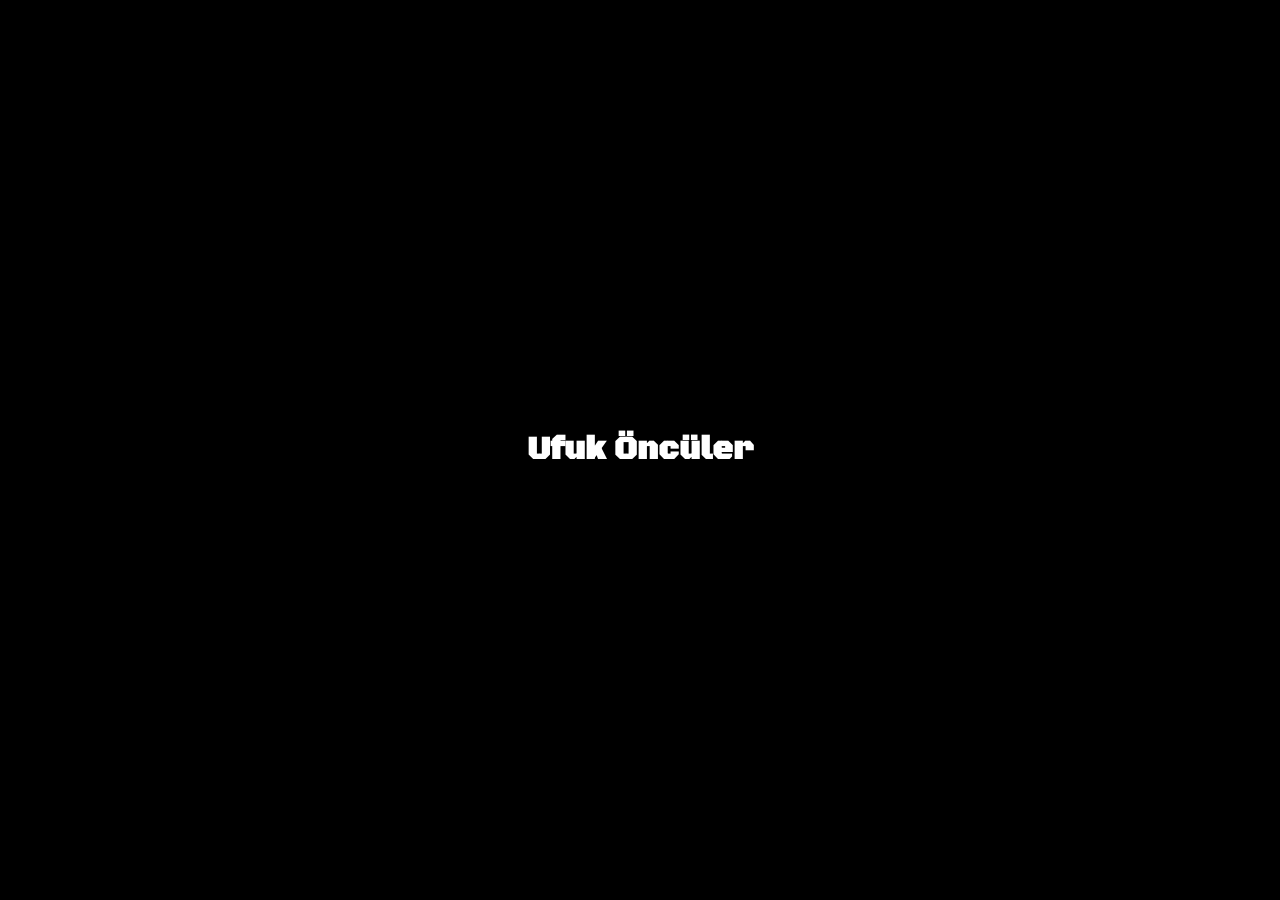
<file: index.html>
<!DOCTYPE html>
<html lang="en">
  <head>
    <style>
      body {
        opacity: 0;
        transition: opacity 0.1s ease-in-out;
      }
      body.visible {
        opacity: 1;
      }
    </style>
    <noscript>
      <style>
        body {
          opacity: 1;
        }
      </style>
    </noscript>
    <meta charset="UTF-8" />
    <meta name="viewport" content="width=device-width, initial-scale=1.0" />
    <title>Ufuk Öncüler</title>
    <link rel="icon" type="image/png" href="/favicon-96x96.png" sizes="96x96" />
    <link rel="icon" type="image/svg+xml" href="/favicon.svg" />
    <link rel="shortcut icon" href="/favicon.ico" />
    <link rel="apple-touch-icon" sizes="180x180" href="/apple-touch-icon.png" />
    <meta name="apple-mobile-web-app-title" content="Ufuk" />
    <link rel="manifest" href="/site.webmanifest" />
    <style>
      :root {
        color-scheme: dark;
      }
      html,
      body {
        height: 100%;
        min-height: 100%;
        background-color: black;
        color: white;
        display: flex;
        align-items: center;
        justify-content: center;
        font-family: "Black Ops One", -apple-system, BlinkMacSystemFont,
          "Segoe UI", Roboto, "Helvetica Neue", Arial, sans-serif;
      }
    </style>
    <link rel="preconnect" href="https://fonts.googleapis.com" />
    <link rel="preconnect" href="https://fonts.gstatic.com" crossorigin />
    <link
      href="https://fonts.googleapis.com/css2?family=Black+Ops+One&display=swap"
      rel="stylesheet"
    />
  </head>
  <body>
    <h1>Ufuk Öncüler</h1>
    <script>
      document.addEventListener("DOMContentLoaded", function () {
        document.fonts.ready
          .then(function () {
            document.body.classList.add("visible");
          })
          .catch(function () {
            document.body.classList.add("visible");
          });
      });
    </script>
  </body>
</html>
</file>
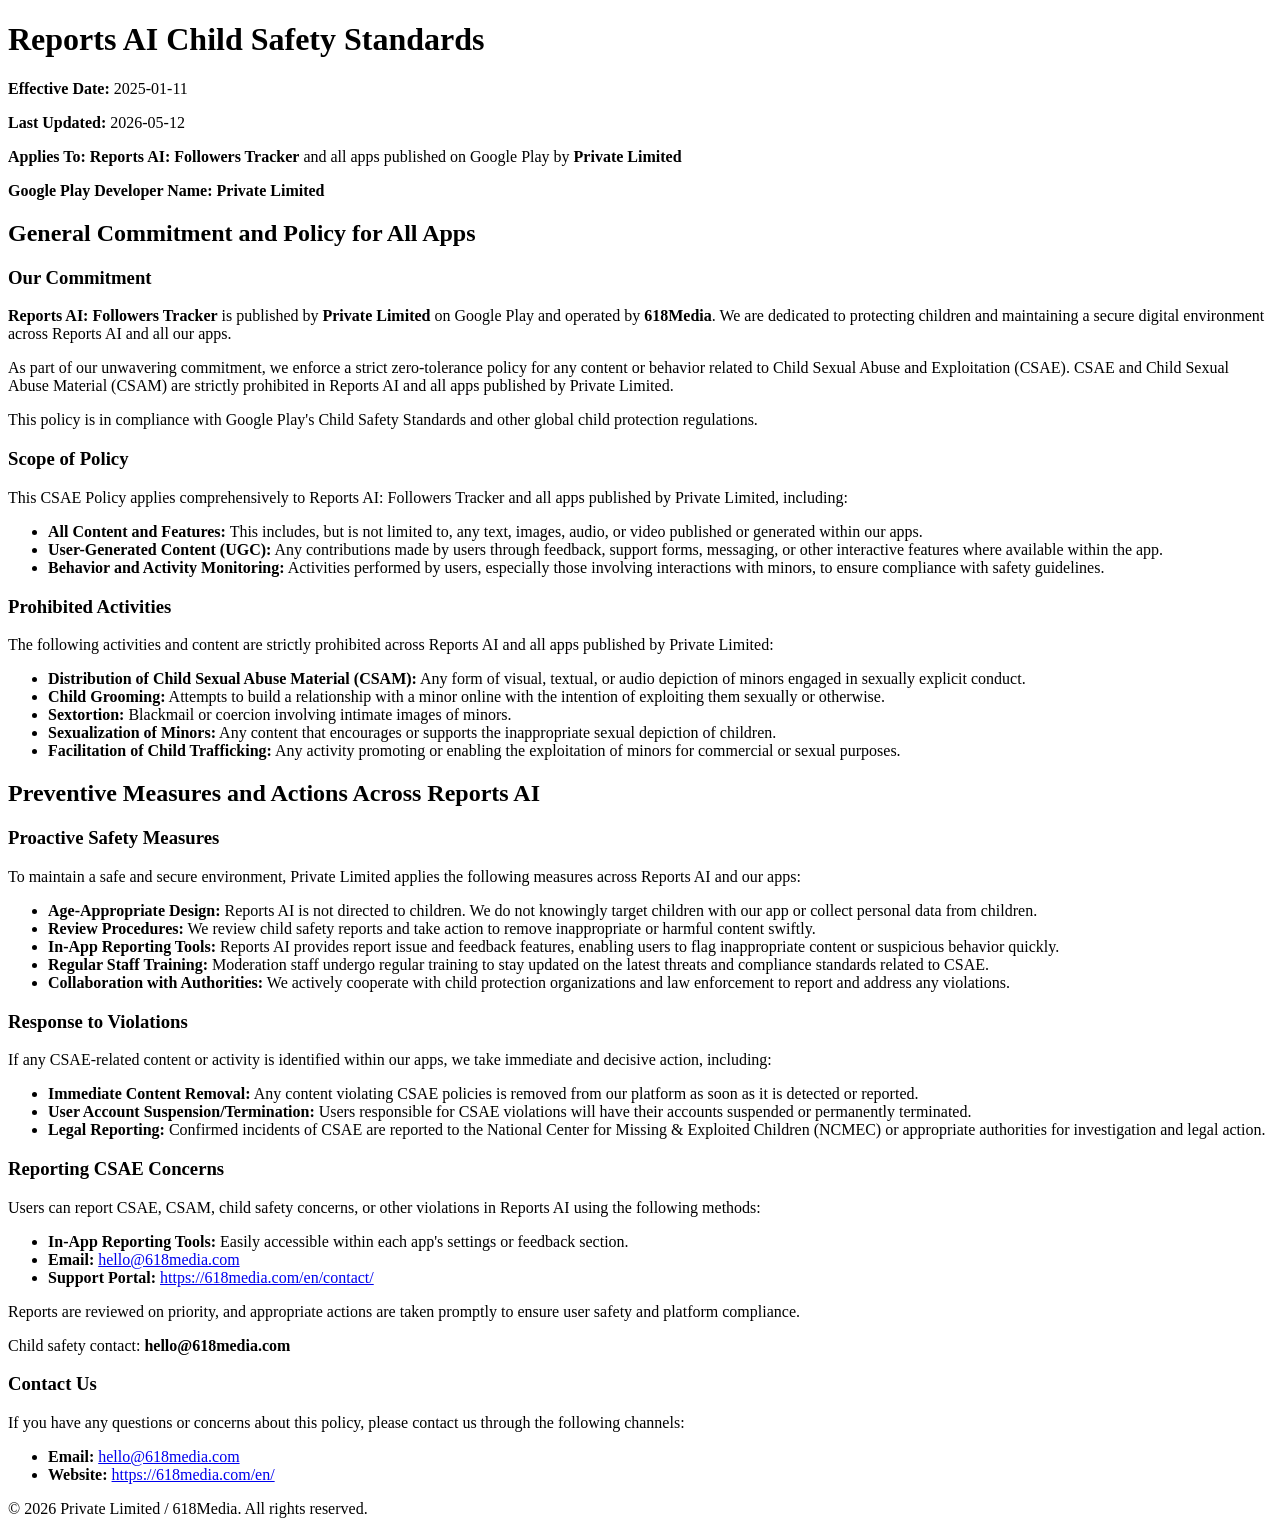
<file: contracts-for-media/csae.html>
<!doctype html>
<html lang="en">
    <head>
        <style>
            body {
                opacity: 0;
                transition: opacity 0.1s ease-in-out;
            }
            body.visible {
                opacity: 1;
            }
        </style>
        <noscript>
            <style>
                body {
                    opacity: 1;
                }
            </style>
        </noscript>
        <meta charset="UTF-8" />
        <meta name="viewport" content="width=device-width, initial-scale=1.0" />
        <meta name="robots" content="index, follow" />
        <meta
            name="description"
            content="Reports AI child safety standards and Child Sexual Abuse and Exploitation (CSAE) policy for apps published by Private Limited"
        />
        <link href="https://fonts.googleapis.com" rel="preconnect" />
        <link href="https://fonts.gstatic.com" rel="preconnect" crossorigin />
        <link
            href="https://fonts.googleapis.com/css2?family=Rubik:ital,wght@0,300..900;1,300..900&display=swap"
            rel="stylesheet"
        />
        <link
            rel="icon"
            type="image/png"
            href="https://ufukonculer.com/contracts-for-media/favicon-96x96.png"
            sizes="96x96"
        />
        <link
            rel="icon"
            type="image/svg+xml"
            href="https://ufukonculer.com/contracts-for-media/favicon.svg"
        />
        <link
            rel="shortcut icon"
            href="https://ufukonculer.com/contracts-for-media/favicon.ico"
        />
        <link
            rel="apple-touch-icon"
            sizes="180x180"
            href="https://ufukonculer.com/contracts-for-media/apple-touch-icon.png"
        />
        <meta name="apple-mobile-web-app-title" content="618Media" />
        <link
            rel="manifest"
            href="https://ufukonculer.com/contracts-for-media/site.webmanifest"
        />
        <title>Reports AI Child Safety Standards</title>
        <link
            rel="stylesheet"
            href="https://ufukonculer.com/contracts-for-media/style.css"
        />
    </head>
    <body>
        <div class="container">
            <h1 class="text-center">Reports AI Child Safety Standards</h1>
            <div class="title">
                <p><strong>Effective Date:</strong> 2025-01-11</p>
                <p><strong>Last Updated:</strong> 2026-05-12</p>
                <p>
                    <strong>Applies To:</strong>
                    <strong>Reports AI: Followers Tracker</strong> and all apps
                    published on Google Play by <strong>Private Limited</strong>
                </p>
                <p>
                    <strong>Google Play Developer Name:</strong>
                    <strong>Private Limited</strong>
                </p>
            </div>

            <section>
                <h2 class="text-center">
                    General Commitment and Policy for All Apps
                </h2>
                <h3>Our Commitment</h3>
                <p>
                    <strong>Reports AI: Followers Tracker</strong> is published
                    by <strong>Private Limited</strong> on Google Play and
                    operated by <strong>618Media</strong>. We are dedicated to
                    protecting children and maintaining a secure digital
                    environment across Reports AI and all our apps.
                </p>
                <p>
                    As part of our unwavering commitment, we enforce a strict
                    zero-tolerance policy for any content or behavior related to
                    Child Sexual Abuse and Exploitation (CSAE). CSAE and Child
                    Sexual Abuse Material (CSAM) are strictly prohibited in
                    Reports AI and all apps published by Private Limited.
                </p>
                <p>
                    This policy is in compliance with Google Play's Child Safety
                    Standards and other global child protection regulations.
                </p>

                <h3>Scope of Policy</h3>
                <p>
                    This CSAE Policy applies comprehensively to Reports AI:
                    Followers Tracker and all apps published by Private Limited,
                    including:
                </p>
                <ul>
                    <li>
                        <strong>All Content and Features:</strong> This
                        includes, but is not limited to, any text, images,
                        audio, or video published or generated within our apps.
                    </li>
                    <li>
                        <strong>User-Generated Content (UGC):</strong> Any
                        contributions made by users through feedback, support
                        forms, messaging, or other interactive features where
                        available within the app.
                    </li>
                    <li>
                        <strong>Behavior and Activity Monitoring:</strong>
                        Activities performed by users, especially those
                        involving interactions with minors, to ensure compliance
                        with safety guidelines.
                    </li>
                </ul>

                <h3>Prohibited Activities</h3>
                <p>
                    The following activities and content are strictly prohibited
                    across Reports AI and all apps published by Private Limited:
                </p>
                <ul>
                    <li>
                        <strong
                            >Distribution of Child Sexual Abuse Material
                            (CSAM):</strong
                        >
                        Any form of visual, textual, or audio depiction of
                        minors engaged in sexually explicit conduct.
                    </li>
                    <li>
                        <strong>Child Grooming:</strong> Attempts to build a
                        relationship with a minor online with the intention of
                        exploiting them sexually or otherwise.
                    </li>
                    <li>
                        <strong>Sextortion:</strong> Blackmail or coercion
                        involving intimate images of minors.
                    </li>
                    <li>
                        <strong>Sexualization of Minors:</strong> Any content
                        that encourages or supports the inappropriate sexual
                        depiction of children.
                    </li>
                    <li>
                        <strong>Facilitation of Child Trafficking:</strong> Any
                        activity promoting or enabling the exploitation of
                        minors for commercial or sexual purposes.
                    </li>
                </ul>
            </section>

            <section>
                <h2 class="text-center">
                    Preventive Measures and Actions Across Reports AI
                </h2>
                <h3>Proactive Safety Measures</h3>
                <p>
                    To maintain a safe and secure environment, Private Limited
                    applies the following measures across Reports AI and our
                    apps:
                </p>
                <ul>
                    <li>
                        <strong>Age-Appropriate Design:</strong> Reports AI is
                        not directed to children. We do not knowingly target
                        children with our app or collect personal data from
                        children.
                    </li>
                    <li>
                        <strong>Review Procedures:</strong> We review child
                        safety reports and take action to remove inappropriate
                        or harmful content swiftly.
                    </li>
                    <li>
                        <strong>In-App Reporting Tools:</strong> Reports AI
                        provides report issue and feedback features, enabling
                        users to flag inappropriate content or suspicious
                        behavior quickly.
                    </li>
                    <li>
                        <strong>Regular Staff Training:</strong> Moderation
                        staff undergo regular training to stay updated on the
                        latest threats and compliance standards related to CSAE.
                    </li>
                    <li>
                        <strong>Collaboration with Authorities:</strong> We
                        actively cooperate with child protection organizations
                        and law enforcement to report and address any
                        violations.
                    </li>
                </ul>

                <h3>Response to Violations</h3>
                <p>
                    If any CSAE-related content or activity is identified within
                    our apps, we take immediate and decisive action, including:
                </p>
                <ul>
                    <li>
                        <strong>Immediate Content Removal:</strong> Any content
                        violating CSAE policies is removed from our platform as
                        soon as it is detected or reported.
                    </li>
                    <li>
                        <strong>User Account Suspension/Termination:</strong>
                        Users responsible for CSAE violations will have their
                        accounts suspended or permanently terminated.
                    </li>
                    <li>
                        <strong>Legal Reporting:</strong> Confirmed incidents of
                        CSAE are reported to the National Center for Missing &
                        Exploited Children (NCMEC) or appropriate authorities
                        for investigation and legal action.
                    </li>
                </ul>

                <h3>Reporting CSAE Concerns</h3>
                <p>
                    Users can report CSAE, CSAM, child safety concerns, or other
                    violations in Reports AI using the following methods:
                </p>
                <ul>
                    <li>
                        <strong>In-App Reporting Tools:</strong> Easily
                        accessible within each app's settings or feedback
                        section.
                    </li>
                    <li>
                        <strong>Email:</strong>
                        <a href="mailto:hello&#64;618media.com"
                            >hello&#64;618media.com</a
                        >
                    </li>
                    <li>
                        <strong>Support Portal:</strong>
                        <a
                            href="https://618media.com/en/contact/"
                            target="_blank"
                            >https://618media.com/en/contact/</a
                        >
                    </li>
                </ul>
                <p>
                    Reports are reviewed on priority, and appropriate actions
                    are taken promptly to ensure user safety and platform
                    compliance.
                </p>
                <p>
                    Child safety contact:
                    <strong>hello&#64;618media.com</strong>
                </p>
            </section>

            <section>
                <h3>Contact Us</h3>
                <p>
                    If you have any questions or concerns about this policy,
                    please contact us through the following channels:
                </p>
                <ul>
                    <li>
                        <strong>Email:</strong>
                        <a href="mailto:hello&#64;618media.com"
                            >hello&#64;618media.com</a
                        >
                    </li>
                    <li>
                        <strong>Website:</strong>
                        <a href="https://618media.com/en/" target="_blank"
                            >https://618media.com/en/</a
                        >
                    </li>
                </ul>
            </section>

            <footer>
                <p>
                    &copy; 2026 Private Limited / 618Media. All rights reserved.
                </p>
            </footer>
            <script>
                document.addEventListener("DOMContentLoaded", function () {
                    document.fonts.ready
                        .then(function () {
                            document.body.classList.add("visible");
                        })
                        .catch(function () {
                            console.warn("Font yklenemedi.");
                            document.body.classList.add("visible");
                        });
                });
            </script>
        </div>
    </body>
</html>
</file>
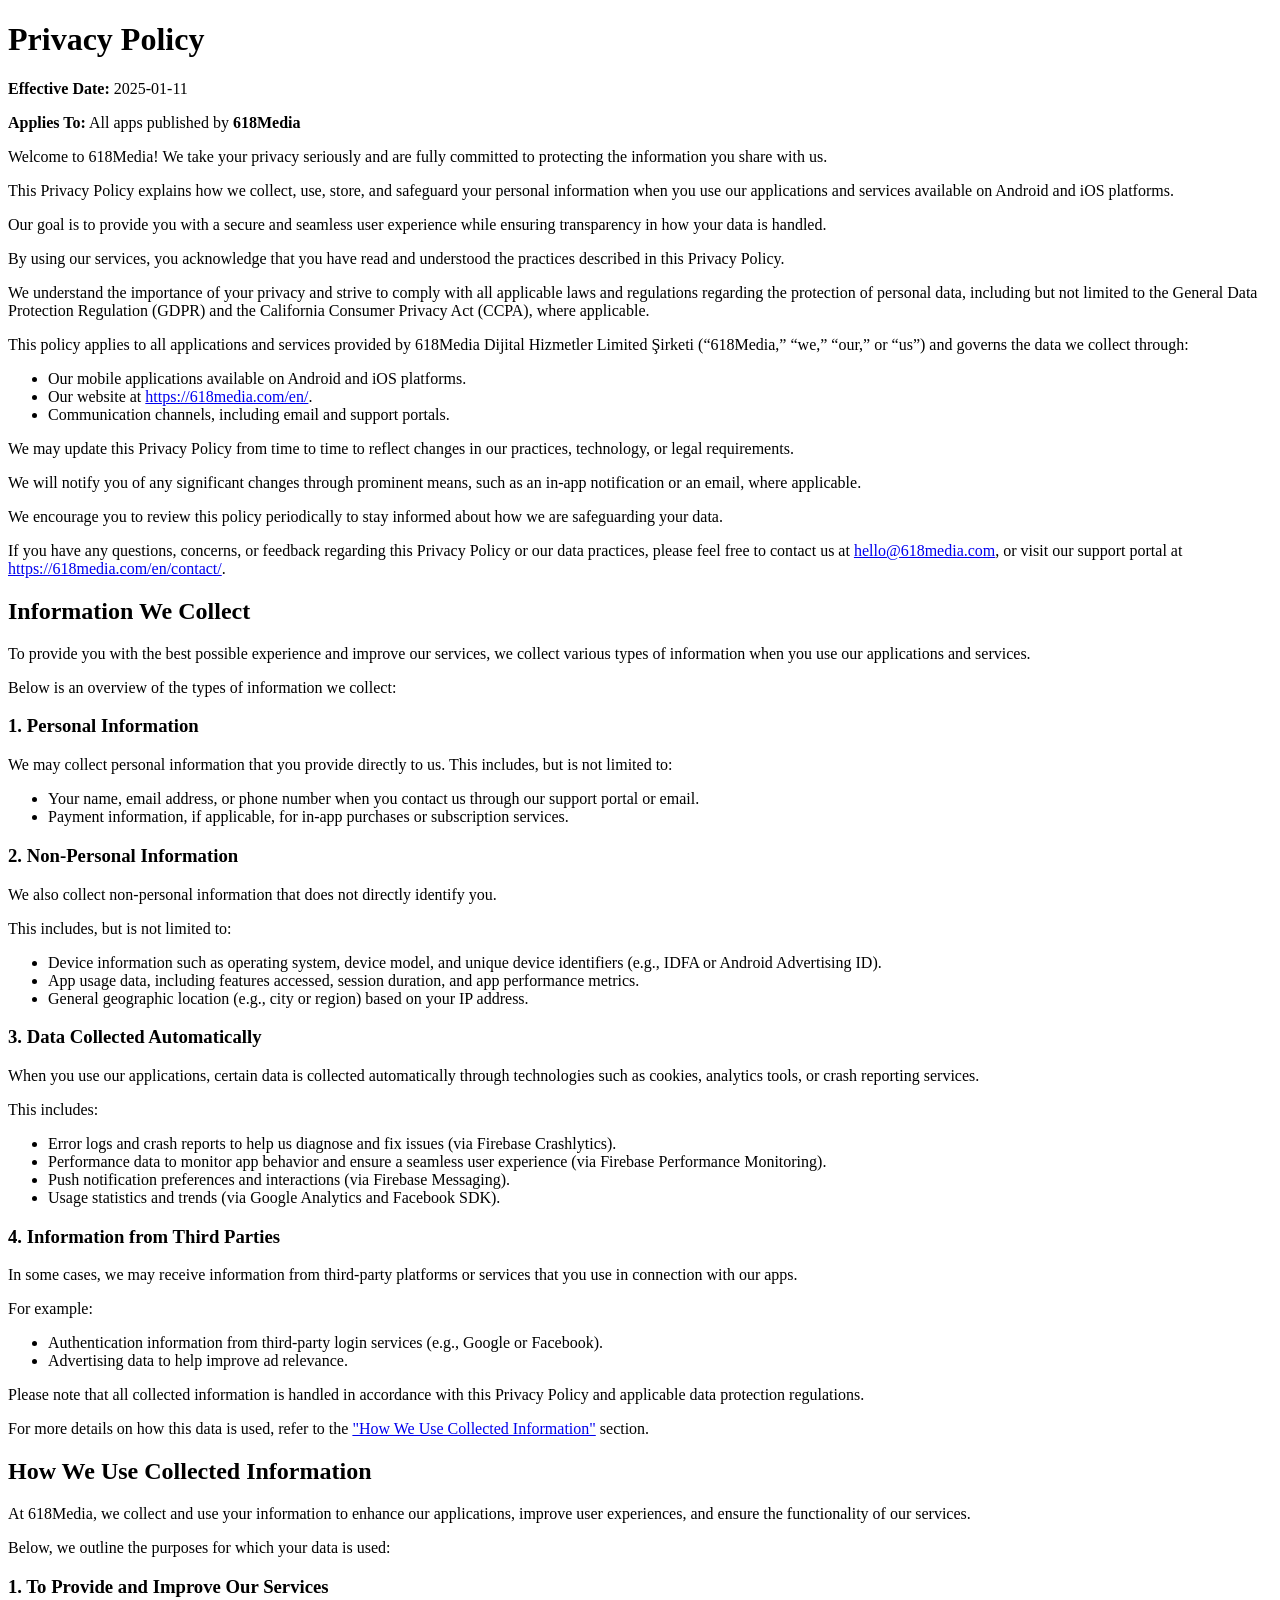
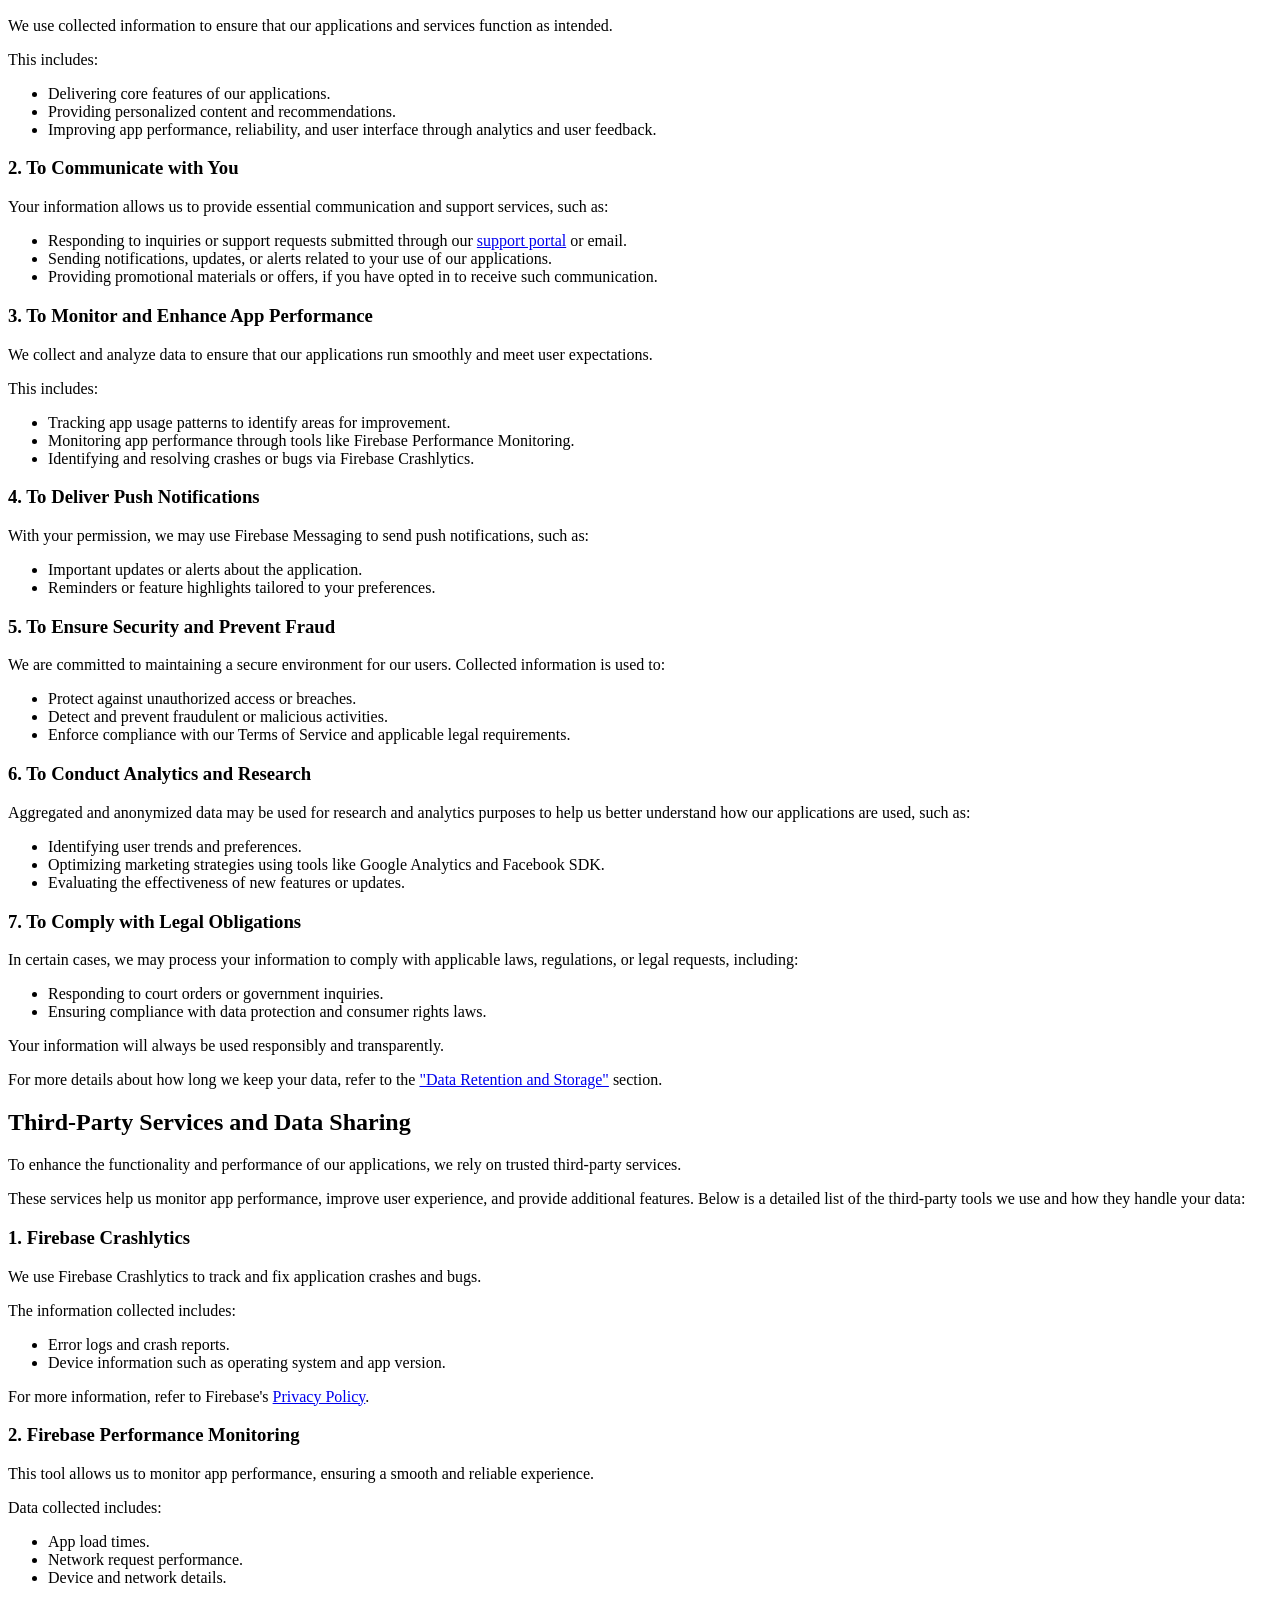
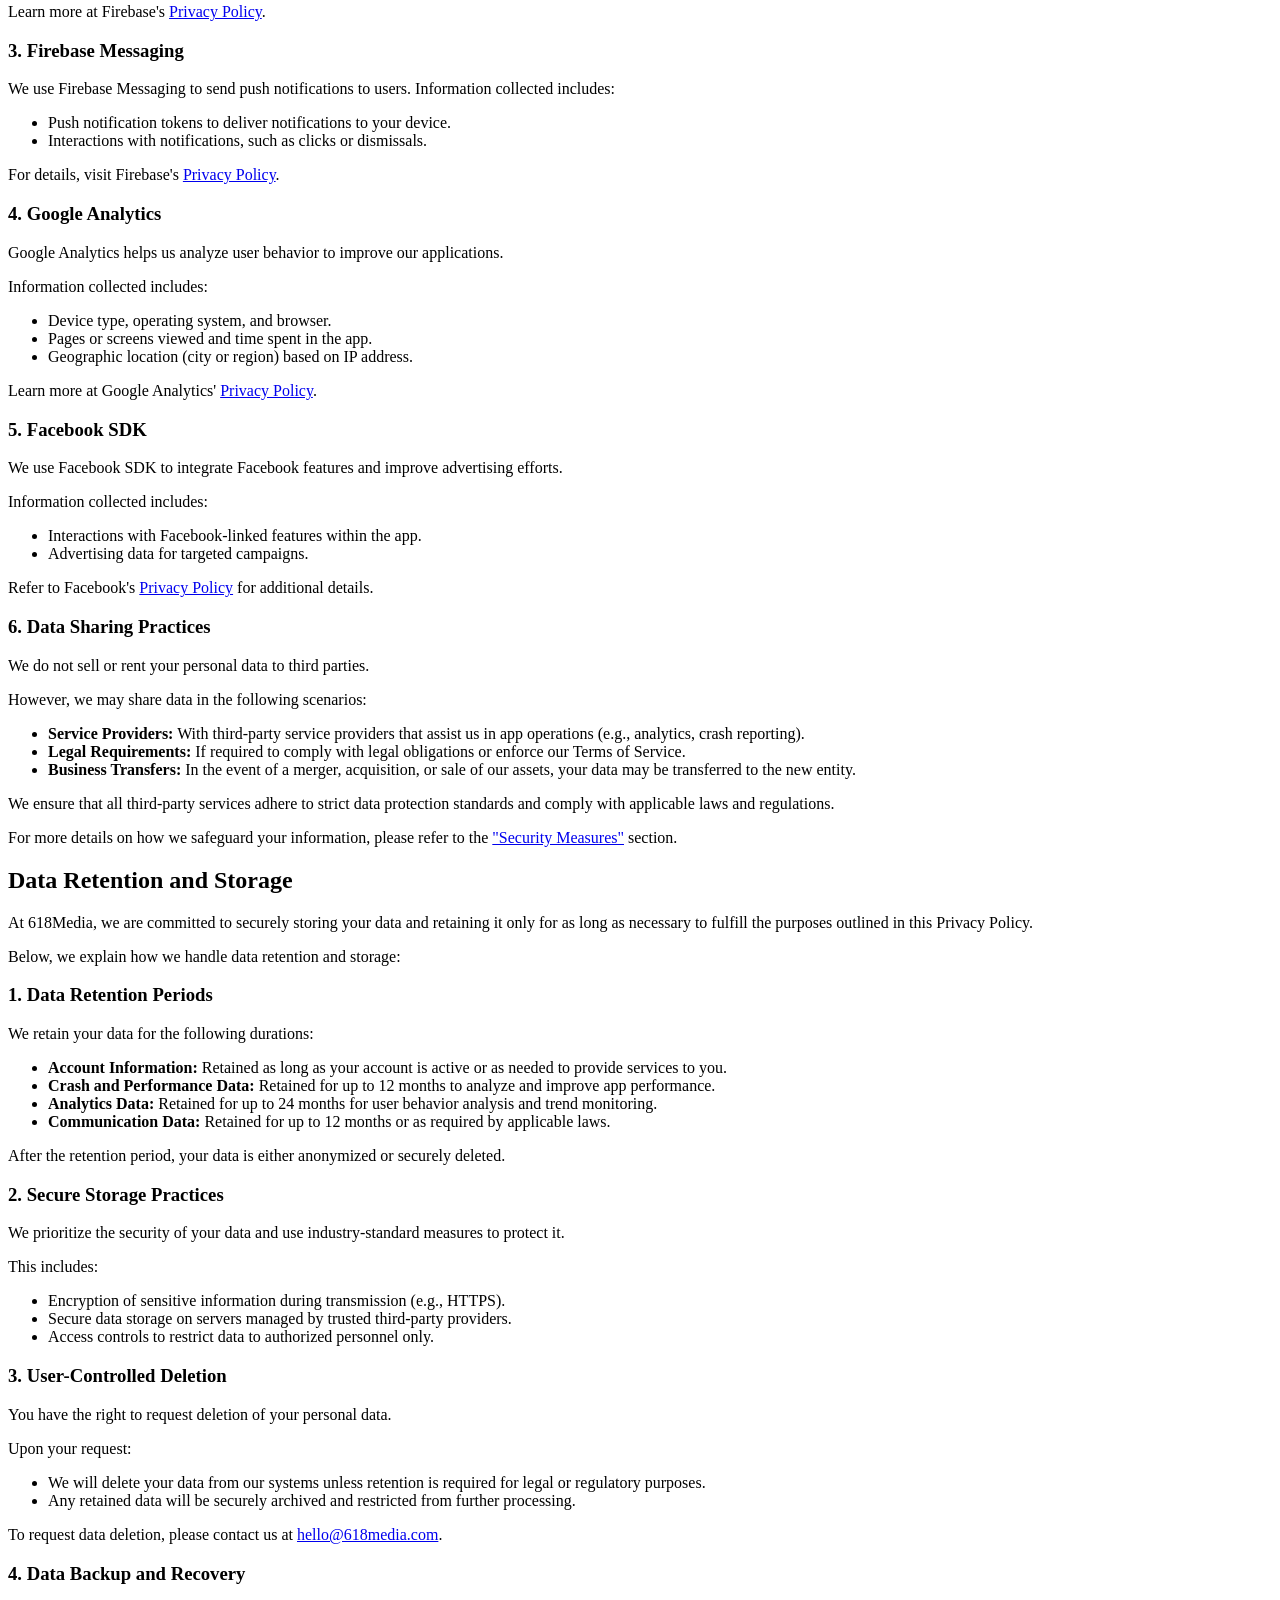
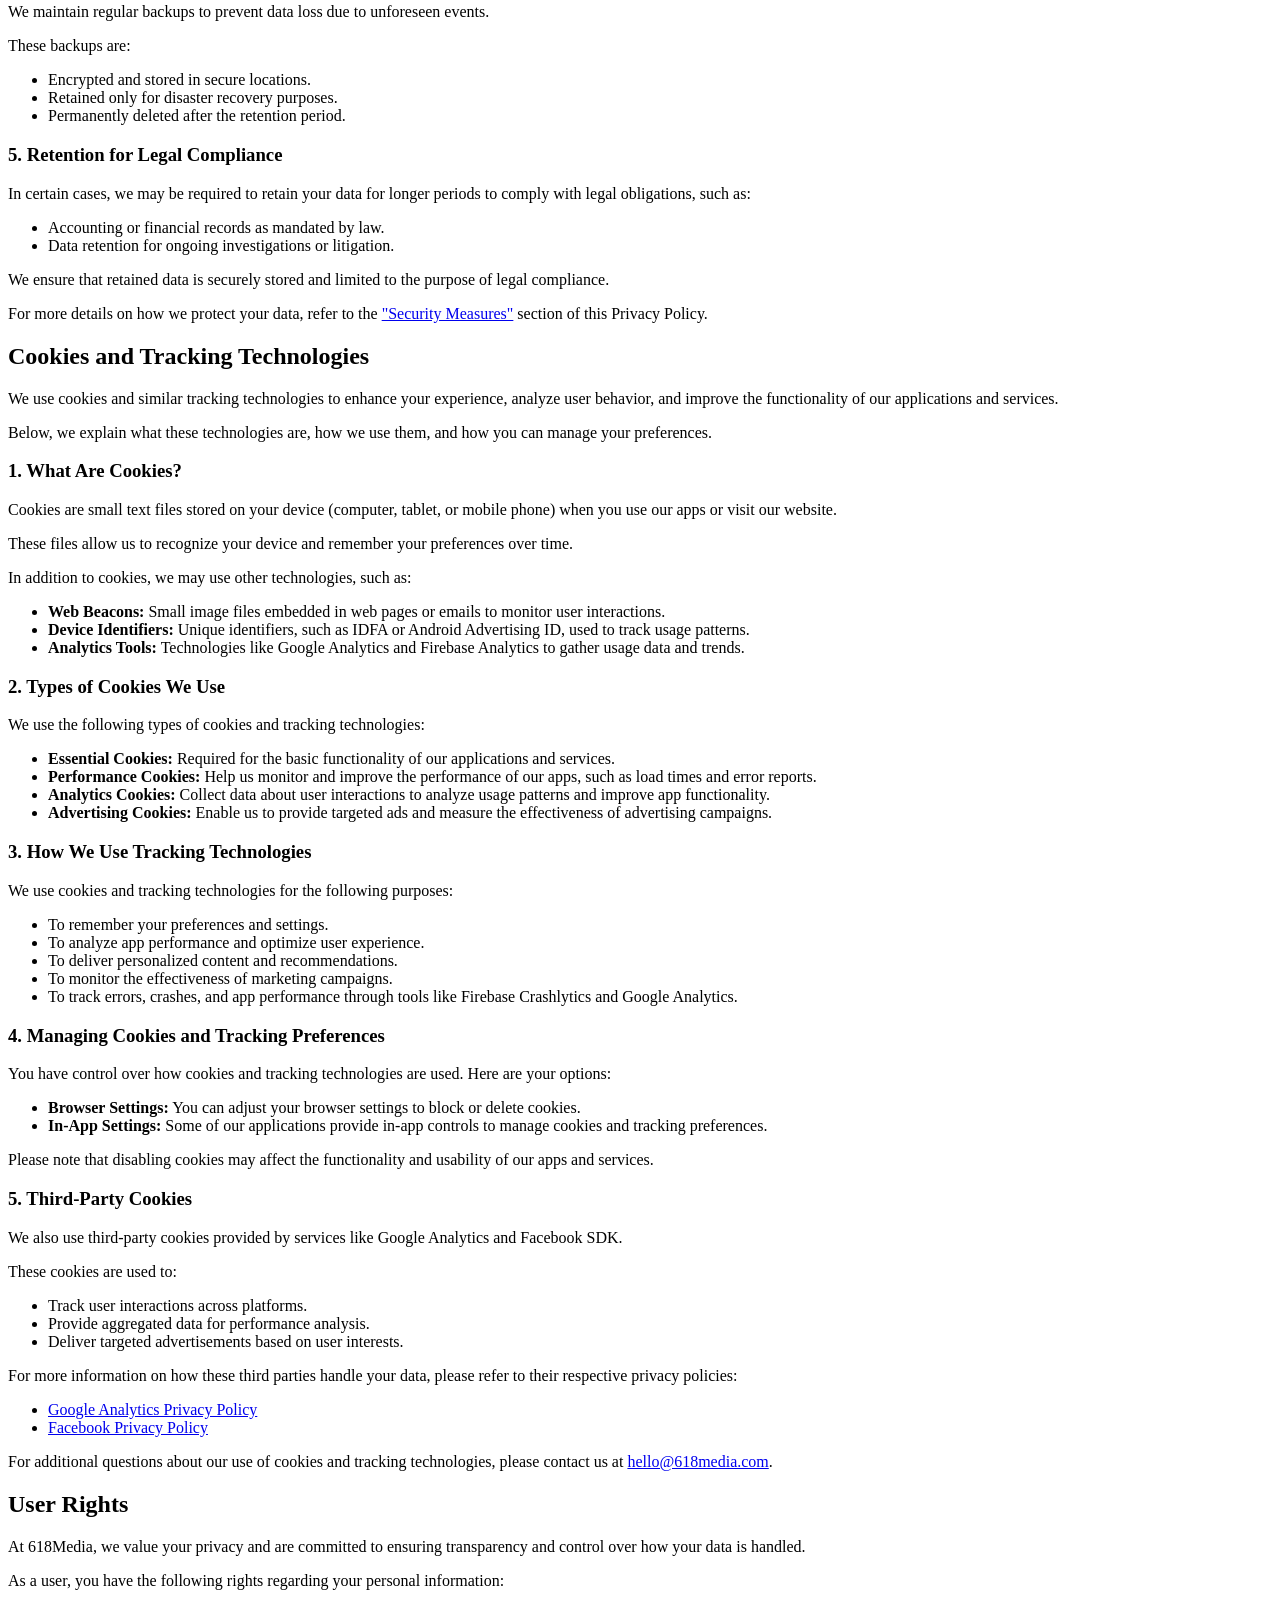
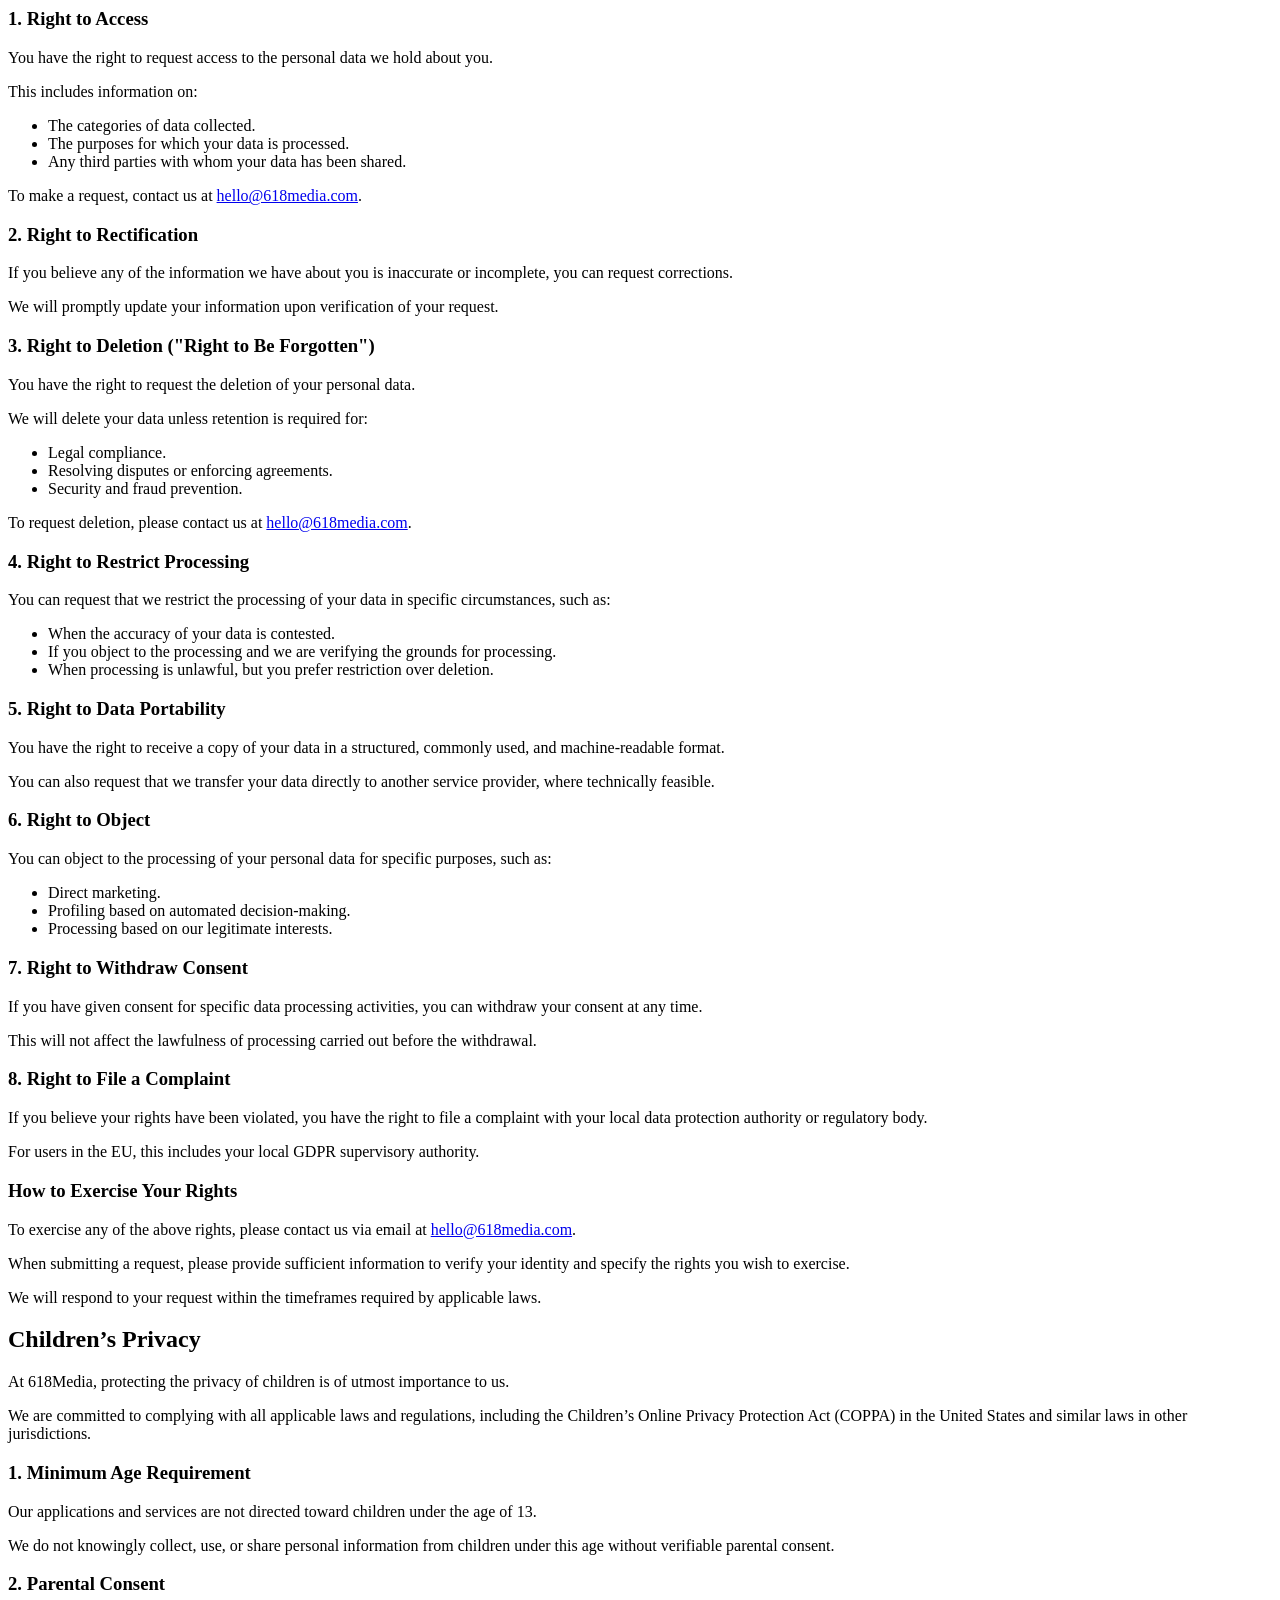
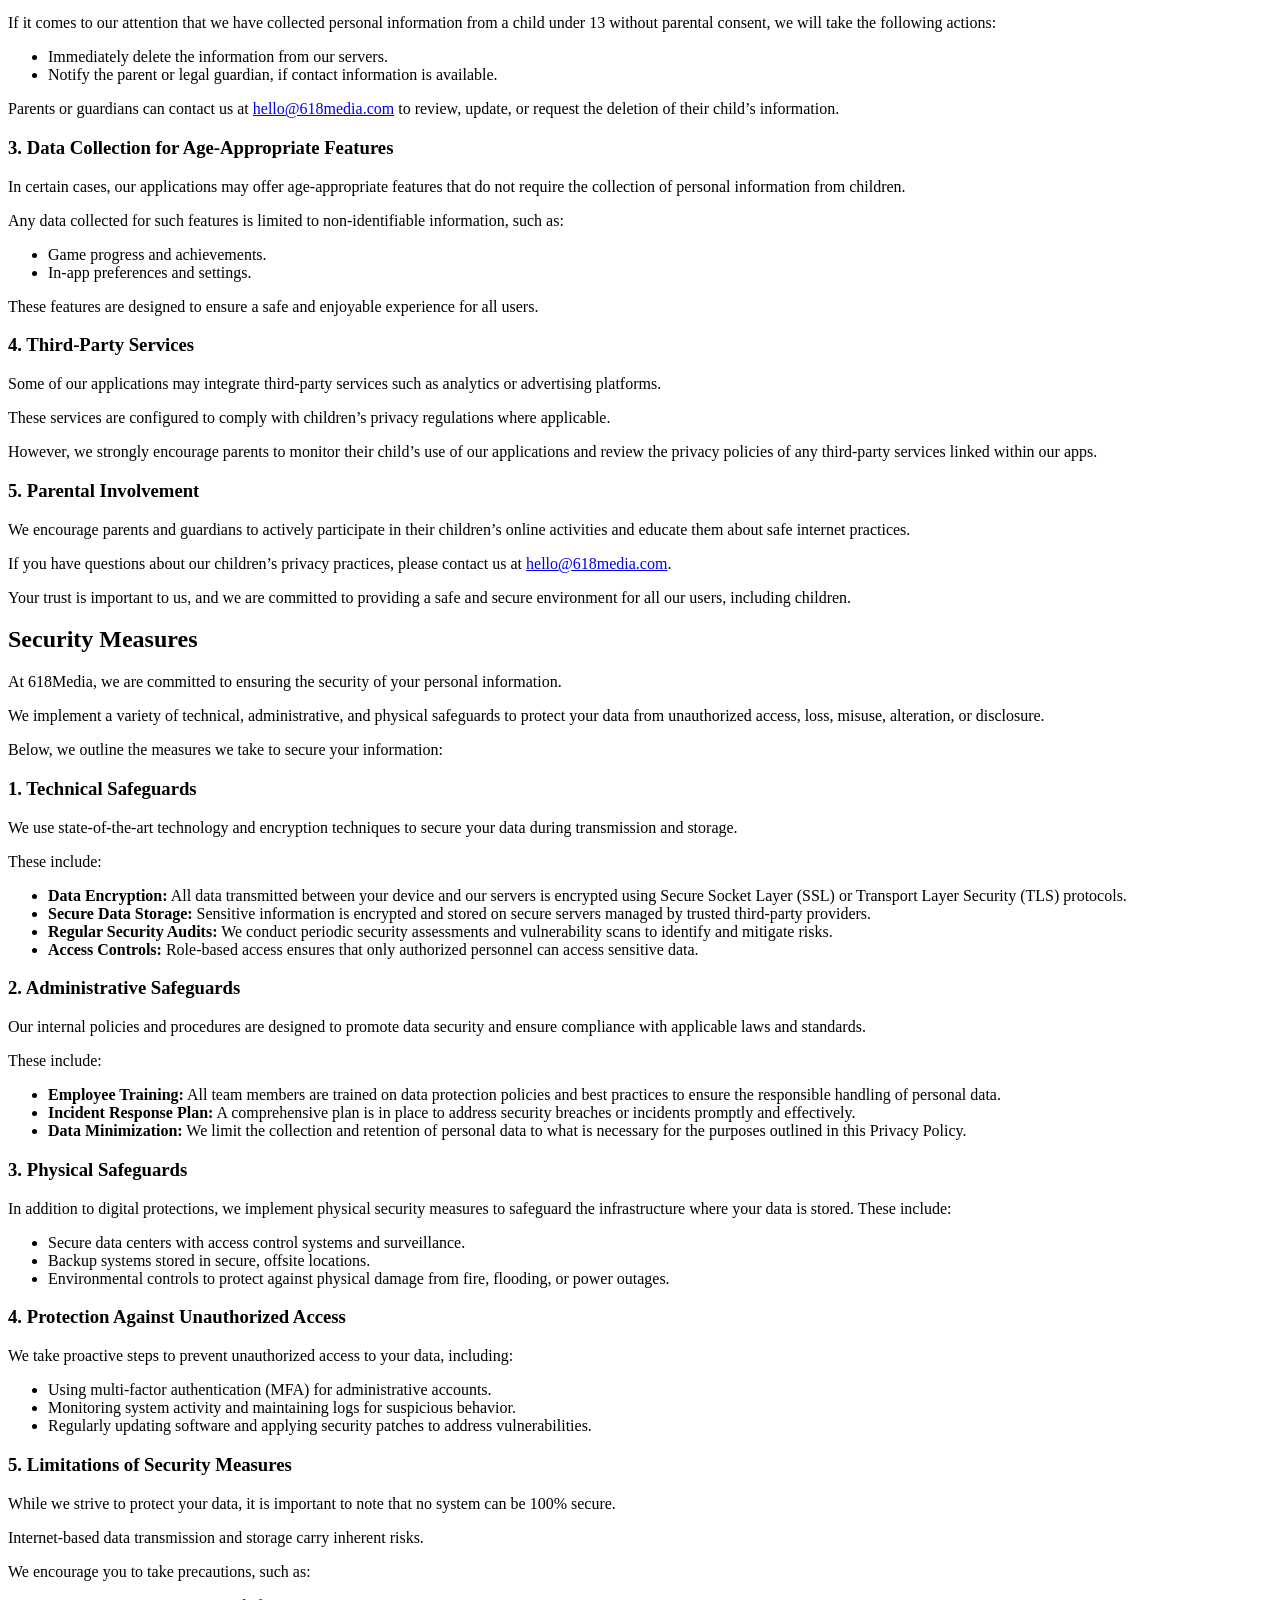
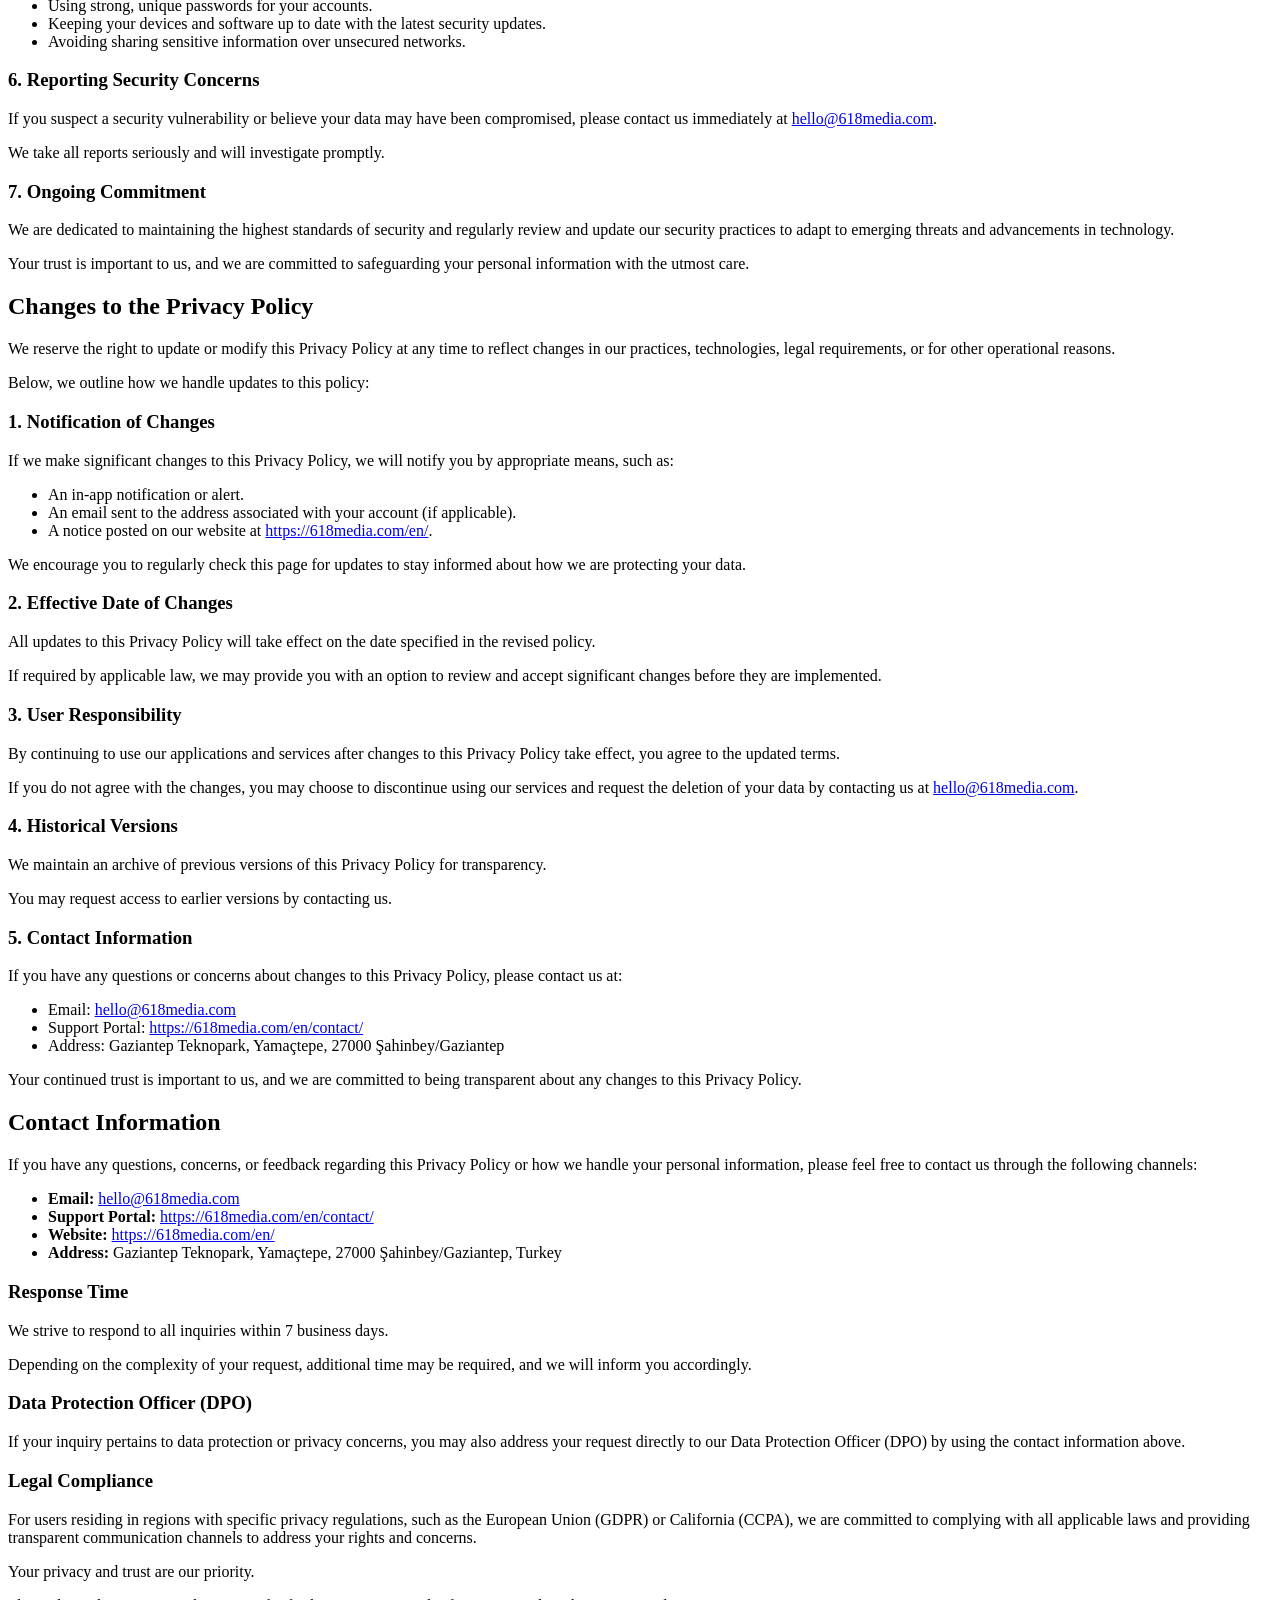
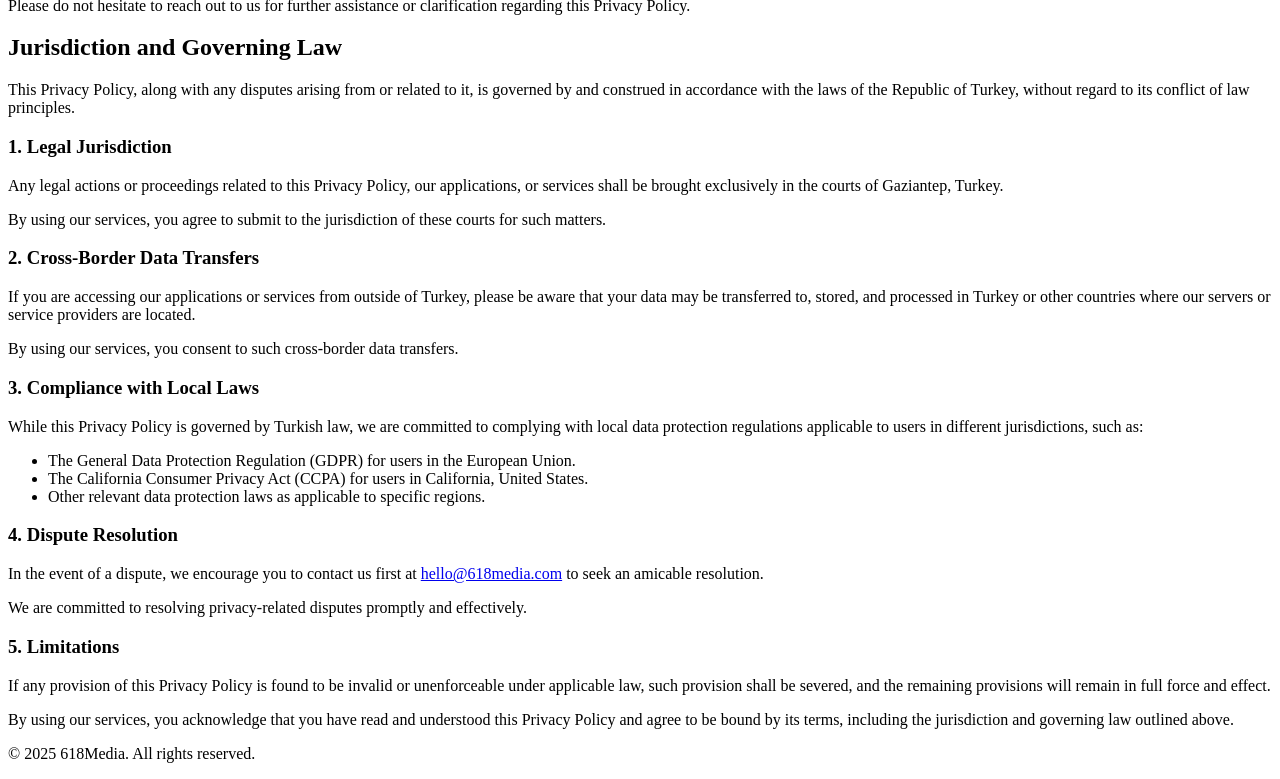
<file: contracts-for-media/privacy-policy.html>
<!DOCTYPE html>
<html lang="en">
  <head>
    <style>
      body {
        opacity: 0;
        transition: opacity 0.1s ease-in-out;
      }
      body.visible {
        opacity: 1;
      }
    </style>
    <noscript>
      <style>
        body {
          opacity: 1;
        }
      </style>
    </noscript>
    <meta charset="UTF-8" />
    <meta name="viewport" content="width=device-width, initial-scale=1.0" />
    <meta name="robots" content="noindex, nofollow" />
    <meta name="description" content="Privacy Policy for 618Media apps" />
    <link href="https://fonts.googleapis.com" rel="preconnect" />
    <link href="https://fonts.gstatic.com" rel="preconnect" crossorigin />
    <link
      href="https://fonts.googleapis.com/css2?family=Rubik:ital,wght@0,300..900;1,300..900&display=swap"
      rel="stylesheet"
    />
    <link
      rel="icon"
      type="image/png"
      href="https://ufukonculer.com/contracts-for-media/favicon-96x96.png"
      sizes="96x96"
    />
    <link
      rel="icon"
      type="image/svg+xml"
      href="https://ufukonculer.com/contracts-for-media/favicon.svg"
    />
    <link
      rel="shortcut icon"
      href="https://ufukonculer.com/contracts-for-media/favicon.ico"
    />
    <link
      rel="apple-touch-icon"
      sizes="180x180"
      href="https://ufukonculer.com/contracts-for-media/apple-touch-icon.png"
    />
    <meta name="apple-mobile-web-app-title" content="618Media" />
    <link
      rel="manifest"
      href="https://ufukonculer.com/contracts-for-media/site.webmanifest"
    />
    <title>Privacy Policy</title>
    <link
      rel="stylesheet"
      href="https://ufukonculer.com/contracts-for-media/style.css"
    />
  </head>
  <body class="container">
    <h1 class="text-center">Privacy Policy</h1>
    <div class="title">
      <p><strong>Effective Date:</strong> 2025-01-11</p>
      <p>
        <strong>Applies To:</strong> All apps published by
        <strong>618Media</strong>
      </p>
    </div>

    <section id="introduction">
      <p>
        Welcome to 618Media! We take your privacy seriously and are fully
        committed to protecting the information you share with us.
      </p>
      <p>
        This Privacy Policy explains how we collect, use, store, and safeguard
        your personal information when you use our applications and services
        available on Android and iOS platforms.
      </p>

      <p>
        Our goal is to provide you with a secure and seamless user experience
        while ensuring transparency in how your data is handled.
      </p>
      <p>
        By using our services, you acknowledge that you have read and understood
        the practices described in this Privacy Policy.
      </p>

      <p>
        We understand the importance of your privacy and strive to comply with
        all applicable laws and regulations regarding the protection of personal
        data, including but not limited to the General Data Protection
        Regulation (GDPR) and the California Consumer Privacy Act (CCPA), where
        applicable.
      </p>

      <p>
        This policy applies to all applications and services provided by
        618Media Dijital Hizmetler Limited Şirketi (“618Media,” “we,” “our,” or
        “us”) and governs the data we collect through:
      </p>
      <ul>
        <li>Our mobile applications available on Android and iOS platforms.</li>
        <li>
          Our website at
          <a href="https://618media.com/en/">https://618media.com/en/</a>.
        </li>
        <li>Communication channels, including email and support portals.</li>
      </ul>

      <p>
        We may update this Privacy Policy from time to time to reflect changes
        in our practices, technology, or legal requirements.
      </p>
      <p>
        We will notify you of any significant changes through prominent means,
        such as an in-app notification or an email, where applicable.
      </p>
      <p>
        We encourage you to review this policy periodically to stay informed
        about how we are safeguarding your data.
      </p>

      <p>
        If you have any questions, concerns, or feedback regarding this Privacy
        Policy or our data practices, please feel free to contact us at
        <a href="mailto:hello@618media.com">hello@618media.com</a>, or visit our
        support portal at
        <a href="https://618media.com/en/contact/"
          >https://618media.com/en/contact/</a
        >.
      </p>
    </section>

    <section id="information-we-collect">
      <h2>Information We Collect</h2>
      <p>
        To provide you with the best possible experience and improve our
        services, we collect various types of information when you use our
        applications and services.
      </p>
      <p>Below is an overview of the types of information we collect:</p>

      <h3>1. Personal Information</h3>
      <p>
        We may collect personal information that you provide directly to us.
        This includes, but is not limited to:
      </p>
      <ul>
        <li>
          Your name, email address, or phone number when you contact us through
          our support portal or email.
        </li>
        <li>
          Payment information, if applicable, for in-app purchases or
          subscription services.
        </li>
      </ul>

      <h3>2. Non-Personal Information</h3>
      <p>
        We also collect non-personal information that does not directly identify
        you.
      </p>
      <p>This includes, but is not limited to:</p>
      <ul>
        <li>
          Device information such as operating system, device model, and unique
          device identifiers (e.g., IDFA or Android Advertising ID).
        </li>
        <li>
          App usage data, including features accessed, session duration, and app
          performance metrics.
        </li>
        <li>
          General geographic location (e.g., city or region) based on your IP
          address.
        </li>
      </ul>

      <h3>3. Data Collected Automatically</h3>
      <p>
        When you use our applications, certain data is collected automatically
        through technologies such as cookies, analytics tools, or crash
        reporting services.
      </p>
      <p>This includes:</p>
      <ul>
        <li>
          Error logs and crash reports to help us diagnose and fix issues (via
          Firebase Crashlytics).
        </li>
        <li>
          Performance data to monitor app behavior and ensure a seamless user
          experience (via Firebase Performance Monitoring).
        </li>
        <li>
          Push notification preferences and interactions (via Firebase
          Messaging).
        </li>
        <li>
          Usage statistics and trends (via Google Analytics and Facebook SDK).
        </li>
      </ul>

      <h3>4. Information from Third Parties</h3>
      <p>
        In some cases, we may receive information from third-party platforms or
        services that you use in connection with our apps.
      </p>
      <p>For example:</p>
      <ul>
        <li>
          Authentication information from third-party login services (e.g.,
          Google or Facebook).
        </li>
        <li>Advertising data to help improve ad relevance.</li>
      </ul>

      <p>
        Please note that all collected information is handled in accordance with
        this Privacy Policy and applicable data protection regulations.
      </p>
      <p>
        For more details on how this data is used, refer to the
        <a href="#how-we-use-collected-information"
          >"How We Use Collected Information"</a
        >
        section.
      </p>
    </section>

    <section id="how-we-use-collected-information">
      <h2>How We Use Collected Information</h2>
      <p>
        At 618Media, we collect and use your information to enhance our
        applications, improve user experiences, and ensure the functionality of
        our services.
      </p>
      <p>Below, we outline the purposes for which your data is used:</p>

      <h3>1. To Provide and Improve Our Services</h3>
      <p>
        We use collected information to ensure that our applications and
        services function as intended.
      </p>
      <p>This includes:</p>
      <ul>
        <li>Delivering core features of our applications.</li>
        <li>Providing personalized content and recommendations.</li>
        <li>
          Improving app performance, reliability, and user interface through
          analytics and user feedback.
        </li>
      </ul>

      <h3>2. To Communicate with You</h3>
      <p>
        Your information allows us to provide essential communication and
        support services, such as:
      </p>
      <ul>
        <li>
          Responding to inquiries or support requests submitted through our
          <a href="https://618media.com/en/contact/">support portal</a> or
          email.
        </li>
        <li>
          Sending notifications, updates, or alerts related to your use of our
          applications.
        </li>
        <li>
          Providing promotional materials or offers, if you have opted in to
          receive such communication.
        </li>
      </ul>

      <h3>3. To Monitor and Enhance App Performance</h3>
      <p>
        We collect and analyze data to ensure that our applications run smoothly
        and meet user expectations.
      </p>
      <p>This includes:</p>
      <ul>
        <li>Tracking app usage patterns to identify areas for improvement.</li>
        <li>
          Monitoring app performance through tools like Firebase Performance
          Monitoring.
        </li>
        <li>
          Identifying and resolving crashes or bugs via Firebase Crashlytics.
        </li>
      </ul>

      <h3>4. To Deliver Push Notifications</h3>
      <p>
        With your permission, we may use Firebase Messaging to send push
        notifications, such as:
      </p>
      <ul>
        <li>Important updates or alerts about the application.</li>
        <li>Reminders or feature highlights tailored to your preferences.</li>
      </ul>

      <h3>5. To Ensure Security and Prevent Fraud</h3>
      <p>
        We are committed to maintaining a secure environment for our users.
        Collected information is used to:
      </p>
      <ul>
        <li>Protect against unauthorized access or breaches.</li>
        <li>Detect and prevent fraudulent or malicious activities.</li>
        <li>
          Enforce compliance with our Terms of Service and applicable legal
          requirements.
        </li>
      </ul>

      <h3>6. To Conduct Analytics and Research</h3>
      <p>
        Aggregated and anonymized data may be used for research and analytics
        purposes to help us better understand how our applications are used,
        such as:
      </p>
      <ul>
        <li>Identifying user trends and preferences.</li>
        <li>
          Optimizing marketing strategies using tools like Google Analytics and
          Facebook SDK.
        </li>
        <li>Evaluating the effectiveness of new features or updates.</li>
      </ul>

      <h3>7. To Comply with Legal Obligations</h3>
      <p>
        In certain cases, we may process your information to comply with
        applicable laws, regulations, or legal requests, including:
      </p>
      <ul>
        <li>Responding to court orders or government inquiries.</li>
        <li>
          Ensuring compliance with data protection and consumer rights laws.
        </li>
      </ul>

      <p>Your information will always be used responsibly and transparently.</p>
      <p>
        For more details about how long we keep your data, refer to the
        <a href="#data-retention-and-storage">"Data Retention and Storage"</a>
        section.
      </p>
    </section>

    <section id="third-party-services-and-data-sharing">
      <h2>Third-Party Services and Data Sharing</h2>
      <p>
        To enhance the functionality and performance of our applications, we
        rely on trusted third-party services.
      </p>
      <p>
        These services help us monitor app performance, improve user experience,
        and provide additional features. Below is a detailed list of the
        third-party tools we use and how they handle your data:
      </p>

      <h3>1. Firebase Crashlytics</h3>
      <p>
        We use Firebase Crashlytics to track and fix application crashes and
        bugs.
      </p>
      <p>The information collected includes:</p>
      <ul>
        <li>Error logs and crash reports.</li>
        <li>Device information such as operating system and app version.</li>
      </ul>
      <p>
        For more information, refer to Firebase's
        <a href="https://firebase.google.com/support/privacy">Privacy Policy</a
        >.
      </p>

      <h3>2. Firebase Performance Monitoring</h3>
      <p>
        This tool allows us to monitor app performance, ensuring a smooth and
        reliable experience.
      </p>
      <p>Data collected includes:</p>
      <ul>
        <li>App load times.</li>
        <li>Network request performance.</li>
        <li>Device and network details.</li>
      </ul>
      <p>
        Learn more at Firebase's
        <a href="https://firebase.google.com/support/privacy">Privacy Policy</a
        >.
      </p>

      <h3>3. Firebase Messaging</h3>
      <p>
        We use Firebase Messaging to send push notifications to users.
        Information collected includes:
      </p>
      <ul>
        <li>
          Push notification tokens to deliver notifications to your device.
        </li>
        <li>Interactions with notifications, such as clicks or dismissals.</li>
      </ul>
      <p>
        For details, visit Firebase's
        <a href="https://firebase.google.com/support/privacy">Privacy Policy</a
        >.
      </p>

      <h3>4. Google Analytics</h3>
      <p>
        Google Analytics helps us analyze user behavior to improve our
        applications.
      </p>
      <p>Information collected includes:</p>
      <ul>
        <li>Device type, operating system, and browser.</li>
        <li>Pages or screens viewed and time spent in the app.</li>
        <li>Geographic location (city or region) based on IP address.</li>
      </ul>
      <p>
        Learn more at Google Analytics'
        <a href="https://policies.google.com/privacy">Privacy Policy</a>.
      </p>

      <h3>5. Facebook SDK</h3>
      <p>
        We use Facebook SDK to integrate Facebook features and improve
        advertising efforts.
      </p>
      <p>Information collected includes:</p>
      <ul>
        <li>Interactions with Facebook-linked features within the app.</li>
        <li>Advertising data for targeted campaigns.</li>
      </ul>
      <p>
        Refer to Facebook's
        <a
          href="https://www.facebook.com/privacy/policy/?entry_point=data_policy_redirect&entry=0"
          >Privacy Policy</a
        >
        for additional details.
      </p>

      <h3>6. Data Sharing Practices</h3>
      <p>We do not sell or rent your personal data to third parties.</p>
      <p>However, we may share data in the following scenarios:</p>
      <ul>
        <li>
          <strong>Service Providers:</strong> With third-party service providers
          that assist us in app operations (e.g., analytics, crash reporting).
        </li>
        <li>
          <strong>Legal Requirements:</strong> If required to comply with legal
          obligations or enforce our Terms of Service.
        </li>
        <li>
          <strong>Business Transfers:</strong> In the event of a merger,
          acquisition, or sale of our assets, your data may be transferred to
          the new entity.
        </li>
      </ul>

      <p>
        We ensure that all third-party services adhere to strict data protection
        standards and comply with applicable laws and regulations.
      </p>
      <p>
        For more details on how we safeguard your information, please refer to
        the <a href="#security-measures">"Security Measures"</a> section.
      </p>
    </section>

    <section id="data-retention-and-storage">
      <h2>Data Retention and Storage</h2>
      <p>
        At 618Media, we are committed to securely storing your data and
        retaining it only for as long as necessary to fulfill the purposes
        outlined in this Privacy Policy.
      </p>
      <p>Below, we explain how we handle data retention and storage:</p>

      <h3>1. Data Retention Periods</h3>
      <p>We retain your data for the following durations:</p>
      <ul>
        <li>
          <strong>Account Information:</strong> Retained as long as your account
          is active or as needed to provide services to you.
        </li>
        <li>
          <strong>Crash and Performance Data:</strong> Retained for up to 12
          months to analyze and improve app performance.
        </li>
        <li>
          <strong>Analytics Data:</strong> Retained for up to 24 months for user
          behavior analysis and trend monitoring.
        </li>
        <li>
          <strong>Communication Data:</strong> Retained for up to 12 months or
          as required by applicable laws.
        </li>
      </ul>
      <p>
        After the retention period, your data is either anonymized or securely
        deleted.
      </p>

      <h3>2. Secure Storage Practices</h3>
      <p>
        We prioritize the security of your data and use industry-standard
        measures to protect it.
      </p>
      <p>This includes:</p>
      <ul>
        <li>
          Encryption of sensitive information during transmission (e.g., HTTPS).
        </li>
        <li>
          Secure data storage on servers managed by trusted third-party
          providers.
        </li>
        <li>Access controls to restrict data to authorized personnel only.</li>
      </ul>

      <h3>3. User-Controlled Deletion</h3>
      <p>You have the right to request deletion of your personal data.</p>
      <p>Upon your request:</p>
      <ul>
        <li>
          We will delete your data from our systems unless retention is required
          for legal or regulatory purposes.
        </li>
        <li>
          Any retained data will be securely archived and restricted from
          further processing.
        </li>
      </ul>
      <p>
        To request data deletion, please contact us at
        <a href="mailto:hello@618media.com">hello@618media.com</a>.
      </p>

      <h3>4. Data Backup and Recovery</h3>
      <p>
        We maintain regular backups to prevent data loss due to unforeseen
        events.
      </p>
      <p>These backups are:</p>
      <ul>
        <li>Encrypted and stored in secure locations.</li>
        <li>Retained only for disaster recovery purposes.</li>
        <li>Permanently deleted after the retention period.</li>
      </ul>

      <h3>5. Retention for Legal Compliance</h3>
      <p>
        In certain cases, we may be required to retain your data for longer
        periods to comply with legal obligations, such as:
      </p>
      <ul>
        <li>Accounting or financial records as mandated by law.</li>
        <li>Data retention for ongoing investigations or litigation.</li>
      </ul>
      <p>
        We ensure that retained data is securely stored and limited to the
        purpose of legal compliance.
      </p>

      <p>
        For more details on how we protect your data, refer to the
        <a href="#security-measures">"Security Measures"</a> section of this
        Privacy Policy.
      </p>
    </section>
    <section id="cookies-and-tracking-technologies">
      <h2>Cookies and Tracking Technologies</h2>
      <p>
        We use cookies and similar tracking technologies to enhance your
        experience, analyze user behavior, and improve the functionality of our
        applications and services.
      </p>
      <p>
        Below, we explain what these technologies are, how we use them, and how
        you can manage your preferences.
      </p>

      <h3>1. What Are Cookies?</h3>
      <p>
        Cookies are small text files stored on your device (computer, tablet, or
        mobile phone) when you use our apps or visit our website.
      </p>
      <p>
        These files allow us to recognize your device and remember your
        preferences over time.
      </p>
      <p>In addition to cookies, we may use other technologies, such as:</p>
      <ul>
        <li>
          <strong>Web Beacons:</strong> Small image files embedded in web pages
          or emails to monitor user interactions.
        </li>
        <li>
          <strong>Device Identifiers:</strong> Unique identifiers, such as IDFA
          or Android Advertising ID, used to track usage patterns.
        </li>
        <li>
          <strong>Analytics Tools:</strong> Technologies like Google Analytics
          and Firebase Analytics to gather usage data and trends.
        </li>
      </ul>

      <h3>2. Types of Cookies We Use</h3>
      <p>We use the following types of cookies and tracking technologies:</p>
      <ul>
        <li>
          <strong>Essential Cookies:</strong> Required for the basic
          functionality of our applications and services.
        </li>
        <li>
          <strong>Performance Cookies:</strong> Help us monitor and improve the
          performance of our apps, such as load times and error reports.
        </li>
        <li>
          <strong>Analytics Cookies:</strong> Collect data about user
          interactions to analyze usage patterns and improve app functionality.
        </li>
        <li>
          <strong>Advertising Cookies:</strong> Enable us to provide targeted
          ads and measure the effectiveness of advertising campaigns.
        </li>
      </ul>

      <h3>3. How We Use Tracking Technologies</h3>
      <p>
        We use cookies and tracking technologies for the following purposes:
      </p>
      <ul>
        <li>To remember your preferences and settings.</li>
        <li>To analyze app performance and optimize user experience.</li>
        <li>To deliver personalized content and recommendations.</li>
        <li>To monitor the effectiveness of marketing campaigns.</li>
        <li>
          To track errors, crashes, and app performance through tools like
          Firebase Crashlytics and Google Analytics.
        </li>
      </ul>

      <h3>4. Managing Cookies and Tracking Preferences</h3>
      <p>
        You have control over how cookies and tracking technologies are used.
        Here are your options:
      </p>
      <ul>
        <li>
          <strong>Browser Settings:</strong> You can adjust your browser
          settings to block or delete cookies.
        </li>
        <li>
          <strong>In-App Settings:</strong> Some of our applications provide
          in-app controls to manage cookies and tracking preferences.
        </li>
      </ul>
      <p>
        Please note that disabling cookies may affect the functionality and
        usability of our apps and services.
      </p>

      <h3>5. Third-Party Cookies</h3>
      <p>
        We also use third-party cookies provided by services like Google
        Analytics and Facebook SDK.
      </p>
      <p>These cookies are used to:</p>
      <ul>
        <li>Track user interactions across platforms.</li>
        <li>Provide aggregated data for performance analysis.</li>
        <li>Deliver targeted advertisements based on user interests.</li>
      </ul>
      <p>
        For more information on how these third parties handle your data, please
        refer to their respective privacy policies:
      </p>
      <ul>
        <li>
          <a href="https://policies.google.com/privacy" target="_blank"
            >Google Analytics Privacy Policy</a
          >
        </li>
        <li>
          <a href="https://www.facebook.com/policy.php" target="_blank"
            >Facebook Privacy Policy</a
          >
        </li>
      </ul>

      <p>
        For additional questions about our use of cookies and tracking
        technologies, please contact us at
        <a href="mailto:hello@618media.com">hello@618media.com</a>.
      </p>
    </section>

    <section id="user-rights">
      <h2>User Rights</h2>
      <p>
        At 618Media, we value your privacy and are committed to ensuring
        transparency and control over how your data is handled.
      </p>
      <p>
        As a user, you have the following rights regarding your personal
        information:
      </p>

      <h3>1. Right to Access</h3>
      <p>
        You have the right to request access to the personal data we hold about
        you.
      </p>
      <p>This includes information on:</p>
      <ul>
        <li>The categories of data collected.</li>
        <li>The purposes for which your data is processed.</li>
        <li>Any third parties with whom your data has been shared.</li>
      </ul>
      <p>
        To make a request, contact us at
        <a href="mailto:hello@618media.com">hello@618media.com</a>.
      </p>

      <h3>2. Right to Rectification</h3>
      <p>
        If you believe any of the information we have about you is inaccurate or
        incomplete, you can request corrections.
      </p>
      <p>
        We will promptly update your information upon verification of your
        request.
      </p>

      <h3>3. Right to Deletion ("Right to Be Forgotten")</h3>
      <p>You have the right to request the deletion of your personal data.</p>
      <p>We will delete your data unless retention is required for:</p>
      <ul>
        <li>Legal compliance.</li>
        <li>Resolving disputes or enforcing agreements.</li>
        <li>Security and fraud prevention.</li>
      </ul>
      <p>
        To request deletion, please contact us at
        <a href="mailto:hello@618media.com">hello@618media.com</a>.
      </p>

      <h3>4. Right to Restrict Processing</h3>
      <p>
        You can request that we restrict the processing of your data in specific
        circumstances, such as:
      </p>
      <ul>
        <li>When the accuracy of your data is contested.</li>
        <li>
          If you object to the processing and we are verifying the grounds for
          processing.
        </li>
        <li>
          When processing is unlawful, but you prefer restriction over deletion.
        </li>
      </ul>

      <h3>5. Right to Data Portability</h3>
      <p>
        You have the right to receive a copy of your data in a structured,
        commonly used, and machine-readable format.
      </p>
      <p>
        You can also request that we transfer your data directly to another
        service provider, where technically feasible.
      </p>

      <h3>6. Right to Object</h3>
      <p>
        You can object to the processing of your personal data for specific
        purposes, such as:
      </p>
      <ul>
        <li>Direct marketing.</li>
        <li>Profiling based on automated decision-making.</li>
        <li>Processing based on our legitimate interests.</li>
      </ul>

      <h3>7. Right to Withdraw Consent</h3>
      <p>
        If you have given consent for specific data processing activities, you
        can withdraw your consent at any time.
      </p>
      <p>
        This will not affect the lawfulness of processing carried out before the
        withdrawal.
      </p>

      <h3>8. Right to File a Complaint</h3>
      <p>
        If you believe your rights have been violated, you have the right to
        file a complaint with your local data protection authority or regulatory
        body.
      </p>
      <p>
        For users in the EU, this includes your local GDPR supervisory
        authority.
      </p>

      <h3>How to Exercise Your Rights</h3>
      <p>
        To exercise any of the above rights, please contact us via email at
        <a href="mailto:hello@618media.com">hello@618media.com</a>.
      </p>
      <p>
        When submitting a request, please provide sufficient information to
        verify your identity and specify the rights you wish to exercise.
      </p>
      <p>
        We will respond to your request within the timeframes required by
        applicable laws.
      </p>
    </section>

    <section id="childrens-privacy">
      <h2>Children’s Privacy</h2>
      <p>
        At 618Media, protecting the privacy of children is of utmost importance
        to us.
      </p>
      <p>
        We are committed to complying with all applicable laws and regulations,
        including the Children’s Online Privacy Protection Act (COPPA) in the
        United States and similar laws in other jurisdictions.
      </p>

      <h3>1. Minimum Age Requirement</h3>
      <p>
        Our applications and services are not directed toward children under the
        age of 13.
      </p>
      <p>
        We do not knowingly collect, use, or share personal information from
        children under this age without verifiable parental consent.
      </p>

      <h3>2. Parental Consent</h3>
      <p>
        If it comes to our attention that we have collected personal information
        from a child under 13 without parental consent, we will take the
        following actions:
      </p>
      <ul>
        <li>Immediately delete the information from our servers.</li>
        <li>
          Notify the parent or legal guardian, if contact information is
          available.
        </li>
      </ul>
      <p>
        Parents or guardians can contact us at
        <a href="mailto:hello@618media.com">hello@618media.com</a> to review,
        update, or request the deletion of their child’s information.
      </p>

      <h3>3. Data Collection for Age-Appropriate Features</h3>
      <p>
        In certain cases, our applications may offer age-appropriate features
        that do not require the collection of personal information from
        children.
      </p>
      <p>
        Any data collected for such features is limited to non-identifiable
        information, such as:
      </p>
      <ul>
        <li>Game progress and achievements.</li>
        <li>In-app preferences and settings.</li>
      </ul>
      <p>
        These features are designed to ensure a safe and enjoyable experience
        for all users.
      </p>

      <h3>4. Third-Party Services</h3>
      <p>
        Some of our applications may integrate third-party services such as
        analytics or advertising platforms.
      </p>
      <p>
        These services are configured to comply with children’s privacy
        regulations where applicable.
      </p>
      <p>
        However, we strongly encourage parents to monitor their child’s use of
        our applications and review the privacy policies of any third-party
        services linked within our apps.
      </p>

      <h3>5. Parental Involvement</h3>
      <p>
        We encourage parents and guardians to actively participate in their
        children’s online activities and educate them about safe internet
        practices.
      </p>
      <p>
        If you have questions about our children’s privacy practices, please
        contact us at
        <a href="mailto:hello@618media.com">hello@618media.com</a>.
      </p>

      <p>
        Your trust is important to us, and we are committed to providing a safe
        and secure environment for all our users, including children.
      </p>
    </section>

    <section id="security-measures">
      <h2>Security Measures</h2>
      <p>
        At 618Media, we are committed to ensuring the security of your personal
        information.
      </p>
      <p>
        We implement a variety of technical, administrative, and physical
        safeguards to protect your data from unauthorized access, loss, misuse,
        alteration, or disclosure.
      </p>
      <p>Below, we outline the measures we take to secure your information:</p>

      <h3>1. Technical Safeguards</h3>
      <p>
        We use state-of-the-art technology and encryption techniques to secure
        your data during transmission and storage.
      </p>
      <p>These include:</p>
      <ul>
        <li>
          <strong>Data Encryption:</strong> All data transmitted between your
          device and our servers is encrypted using Secure Socket Layer (SSL) or
          Transport Layer Security (TLS) protocols.
        </li>
        <li>
          <strong>Secure Data Storage:</strong> Sensitive information is
          encrypted and stored on secure servers managed by trusted third-party
          providers.
        </li>
        <li>
          <strong>Regular Security Audits:</strong> We conduct periodic security
          assessments and vulnerability scans to identify and mitigate risks.
        </li>
        <li>
          <strong>Access Controls:</strong> Role-based access ensures that only
          authorized personnel can access sensitive data.
        </li>
      </ul>

      <h3>2. Administrative Safeguards</h3>
      <p>
        Our internal policies and procedures are designed to promote data
        security and ensure compliance with applicable laws and standards.
      </p>
      <p>These include:</p>
      <ul>
        <li>
          <strong>Employee Training:</strong> All team members are trained on
          data protection policies and best practices to ensure the responsible
          handling of personal data.
        </li>
        <li>
          <strong>Incident Response Plan:</strong> A comprehensive plan is in
          place to address security breaches or incidents promptly and
          effectively.
        </li>
        <li>
          <strong>Data Minimization:</strong> We limit the collection and
          retention of personal data to what is necessary for the purposes
          outlined in this Privacy Policy.
        </li>
      </ul>

      <h3>3. Physical Safeguards</h3>
      <p>
        In addition to digital protections, we implement physical security
        measures to safeguard the infrastructure where your data is stored.
        These include:
      </p>
      <ul>
        <li>
          Secure data centers with access control systems and surveillance.
        </li>
        <li>Backup systems stored in secure, offsite locations.</li>
        <li>
          Environmental controls to protect against physical damage from fire,
          flooding, or power outages.
        </li>
      </ul>

      <h3>4. Protection Against Unauthorized Access</h3>
      <p>
        We take proactive steps to prevent unauthorized access to your data,
        including:
      </p>
      <ul>
        <li>
          Using multi-factor authentication (MFA) for administrative accounts.
        </li>
        <li>
          Monitoring system activity and maintaining logs for suspicious
          behavior.
        </li>
        <li>
          Regularly updating software and applying security patches to address
          vulnerabilities.
        </li>
      </ul>

      <h3>5. Limitations of Security Measures</h3>
      <p>
        While we strive to protect your data, it is important to note that no
        system can be 100% secure.
      </p>
      <p>Internet-based data transmission and storage carry inherent risks.</p>
      <p>We encourage you to take precautions, such as:</p>
      <ul>
        <li>Using strong, unique passwords for your accounts.</li>
        <li>
          Keeping your devices and software up to date with the latest security
          updates.
        </li>
        <li>Avoiding sharing sensitive information over unsecured networks.</li>
      </ul>

      <h3>6. Reporting Security Concerns</h3>
      <p>
        If you suspect a security vulnerability or believe your data may have
        been compromised, please contact us immediately at
        <a href="mailto:hello@618media.com">hello@618media.com</a>.
      </p>
      <p>We take all reports seriously and will investigate promptly.</p>

      <h3>7. Ongoing Commitment</h3>
      <p>
        We are dedicated to maintaining the highest standards of security and
        regularly review and update our security practices to adapt to emerging
        threats and advancements in technology.
      </p>

      <p>
        Your trust is important to us, and we are committed to safeguarding your
        personal information with the utmost care.
      </p>
    </section>

    <section id="changes-to-privacy-policy">
      <h2>Changes to the Privacy Policy</h2>
      <p>
        We reserve the right to update or modify this Privacy Policy at any time
        to reflect changes in our practices, technologies, legal requirements,
        or for other operational reasons.
      </p>
      <p>Below, we outline how we handle updates to this policy:</p>

      <h3>1. Notification of Changes</h3>
      <p>
        If we make significant changes to this Privacy Policy, we will notify
        you by appropriate means, such as:
      </p>
      <ul>
        <li>An in-app notification or alert.</li>
        <li>
          An email sent to the address associated with your account (if
          applicable).
        </li>
        <li>
          A notice posted on our website at
          <a href="https://618media.com/en/">https://618media.com/en/</a>.
        </li>
      </ul>
      <p>
        We encourage you to regularly check this page for updates to stay
        informed about how we are protecting your data.
      </p>

      <h3>2. Effective Date of Changes</h3>
      <p>
        All updates to this Privacy Policy will take effect on the date
        specified in the revised policy.
      </p>
      <p>
        If required by applicable law, we may provide you with an option to
        review and accept significant changes before they are implemented.
      </p>

      <h3>3. User Responsibility</h3>
      <p>
        By continuing to use our applications and services after changes to this
        Privacy Policy take effect, you agree to the updated terms.
      </p>
      <p>
        If you do not agree with the changes, you may choose to discontinue
        using our services and request the deletion of your data by contacting
        us at <a href="mailto:hello@618media.com">hello@618media.com</a>.
      </p>

      <h3>4. Historical Versions</h3>
      <p>
        We maintain an archive of previous versions of this Privacy Policy for
        transparency.
      </p>
      <p>You may request access to earlier versions by contacting us.</p>

      <h3>5. Contact Information</h3>
      <p>
        If you have any questions or concerns about changes to this Privacy
        Policy, please contact us at:
      </p>
      <ul>
        <li>
          Email: <a href="mailto:hello@618media.com">hello@618media.com</a>
        </li>
        <li>
          Support Portal:
          <a href="https://618media.com/en/contact/"
            >https://618media.com/en/contact/</a
          >
        </li>
        <li>
          Address: Gaziantep Teknopark, Yamaçtepe, 27000 Şahinbey/Gaziantep
        </li>
      </ul>

      <p>
        Your continued trust is important to us, and we are committed to being
        transparent about any changes to this Privacy Policy.
      </p>
    </section>

    <section id="contact-information">
      <h2>Contact Information</h2>
      <p>
        If you have any questions, concerns, or feedback regarding this Privacy
        Policy or how we handle your personal information, please feel free to
        contact us through the following channels:
      </p>

      <ul>
        <li>
          <strong>Email:</strong>
          <a href="mailto:hello@618media.com">hello@618media.com</a>
        </li>
        <li>
          <strong>Support Portal:</strong>
          <a href="https://618media.com/en/contact/" target="_blank"
            >https://618media.com/en/contact/</a
          >
        </li>
        <li>
          <strong>Website:</strong>
          <a href="https://618media.com/en/" target="_blank"
            >https://618media.com/en/</a
          >
        </li>
        <li>
          <strong>Address:</strong> Gaziantep Teknopark, Yamaçtepe, 27000
          Şahinbey/Gaziantep, Turkey
        </li>
      </ul>

      <h3>Response Time</h3>
      <p>We strive to respond to all inquiries within 7 business days.</p>
      <p>
        Depending on the complexity of your request, additional time may be
        required, and we will inform you accordingly.
      </p>

      <h3>Data Protection Officer (DPO)</h3>
      <p>
        If your inquiry pertains to data protection or privacy concerns, you may
        also address your request directly to our Data Protection Officer (DPO)
        by using the contact information above.
      </p>

      <h3>Legal Compliance</h3>
      <p>
        For users residing in regions with specific privacy regulations, such as
        the European Union (GDPR) or California (CCPA), we are committed to
        complying with all applicable laws and providing transparent
        communication channels to address your rights and concerns.
      </p>

      <p>Your privacy and trust are our priority.</p>
      <p>
        Please do not hesitate to reach out to us for further assistance or
        clarification regarding this Privacy Policy.
      </p>
    </section>

    <section id="jurisdiction-and-governing-law">
      <h2>Jurisdiction and Governing Law</h2>
      <p>
        This Privacy Policy, along with any disputes arising from or related to
        it, is governed by and construed in accordance with the laws of the
        Republic of Turkey, without regard to its conflict of law principles.
      </p>

      <h3>1. Legal Jurisdiction</h3>
      <p>
        Any legal actions or proceedings related to this Privacy Policy, our
        applications, or services shall be brought exclusively in the courts of
        Gaziantep, Turkey.
      </p>
      <p>
        By using our services, you agree to submit to the jurisdiction of these
        courts for such matters.
      </p>

      <h3>2. Cross-Border Data Transfers</h3>
      <p>
        If you are accessing our applications or services from outside of
        Turkey, please be aware that your data may be transferred to, stored,
        and processed in Turkey or other countries where our servers or service
        providers are located.
      </p>
      <p>
        By using our services, you consent to such cross-border data transfers.
      </p>

      <h3>3. Compliance with Local Laws</h3>
      <p>
        While this Privacy Policy is governed by Turkish law, we are committed
        to complying with local data protection regulations applicable to users
        in different jurisdictions, such as:
      </p>
      <ul>
        <li>
          The General Data Protection Regulation (GDPR) for users in the
          European Union.
        </li>
        <li>
          The California Consumer Privacy Act (CCPA) for users in California,
          United States.
        </li>
        <li>
          Other relevant data protection laws as applicable to specific regions.
        </li>
      </ul>

      <h3>4. Dispute Resolution</h3>
      <p>
        In the event of a dispute, we encourage you to contact us first at
        <a href="mailto:hello@618media.com">hello@618media.com</a> to seek an
        amicable resolution.
      </p>
      <p>
        We are committed to resolving privacy-related disputes promptly and
        effectively.
      </p>

      <h3>5. Limitations</h3>
      <p>
        If any provision of this Privacy Policy is found to be invalid or
        unenforceable under applicable law, such provision shall be severed, and
        the remaining provisions will remain in full force and effect.
      </p>

      <p>
        By using our services, you acknowledge that you have read and understood
        this Privacy Policy and agree to be bound by its terms, including the
        jurisdiction and governing law outlined above.
      </p>
    </section>

    <footer>
      <p>&copy; 2025 618Media. All rights reserved.</p>
    </footer>
    <script>
      document.addEventListener("DOMContentLoaded", function () {
        document.fonts.ready
          .then(function () {
            document.body.classList.add("visible");
          })
          .catch(function () {
            console.warn("Font yklenemedi.");
            document.body.classList.add("visible");
          });
      });
    </script>
  </body>
</html>
</file>
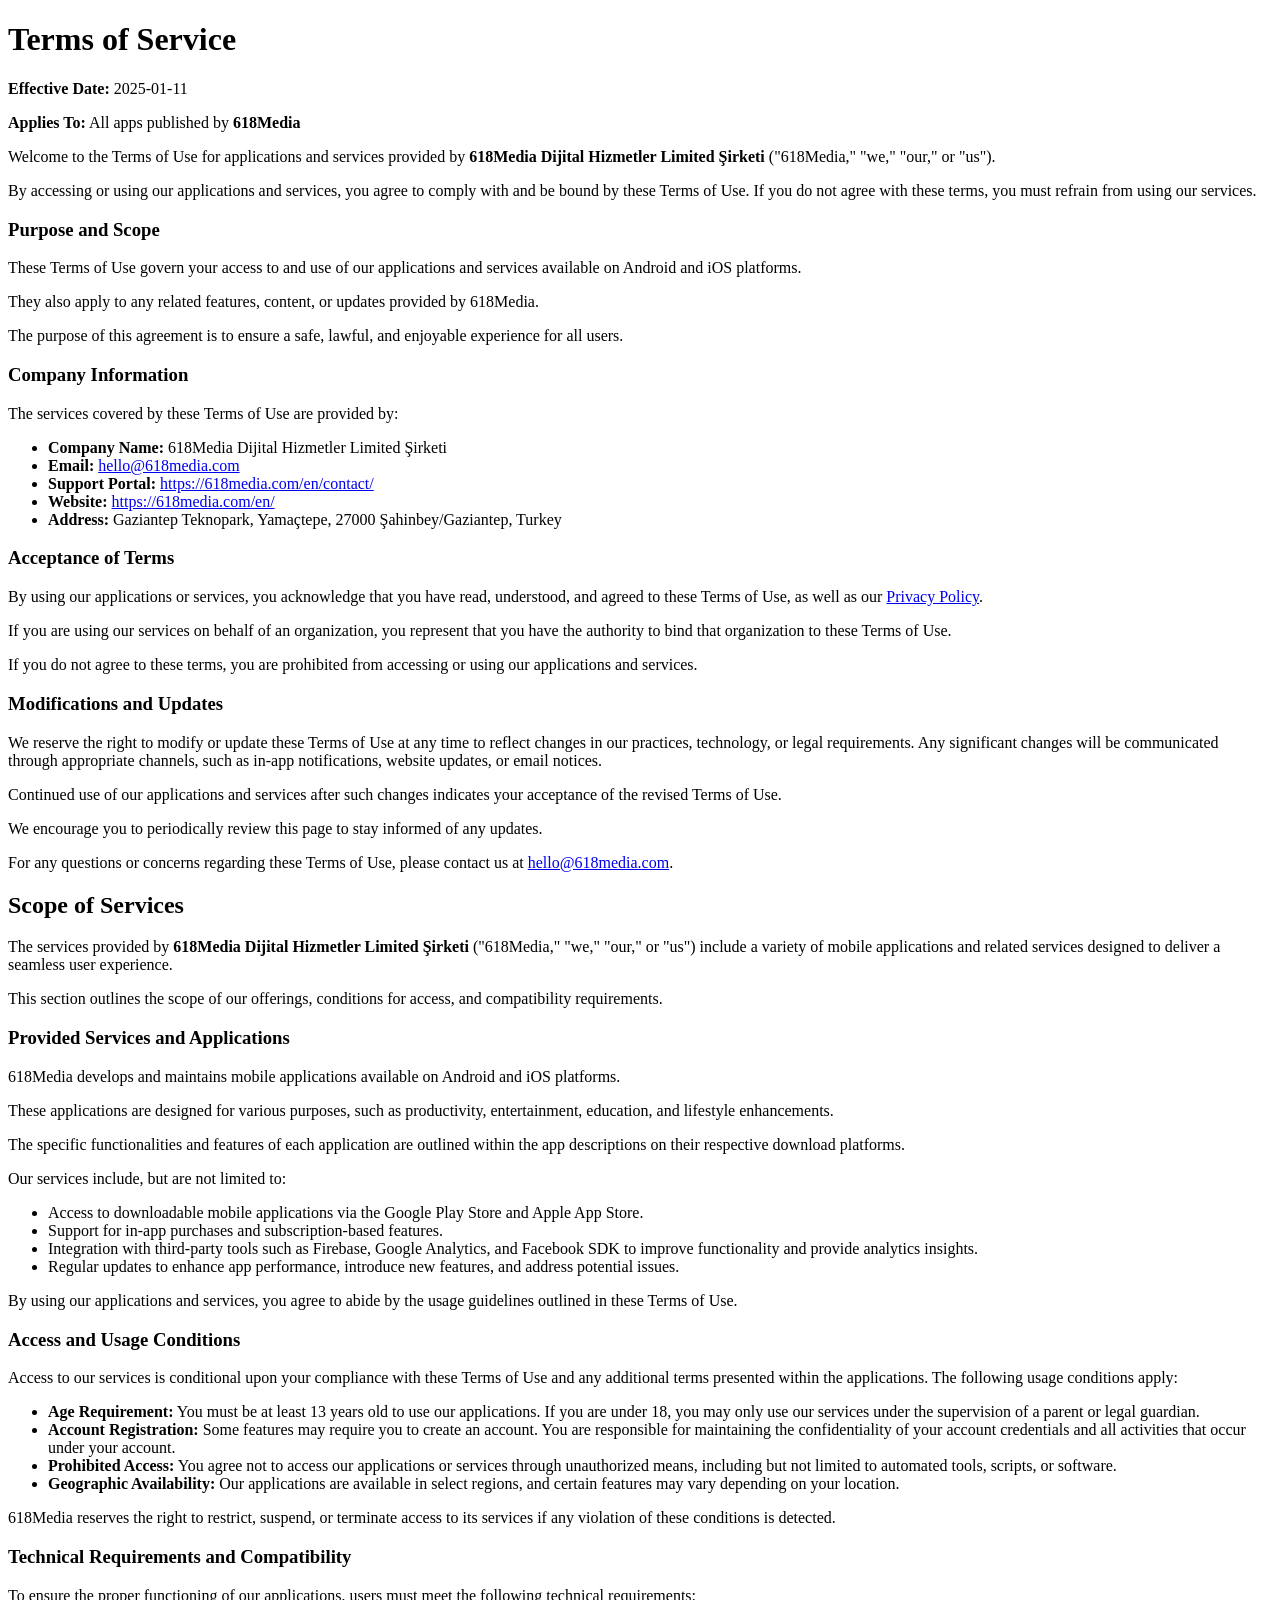
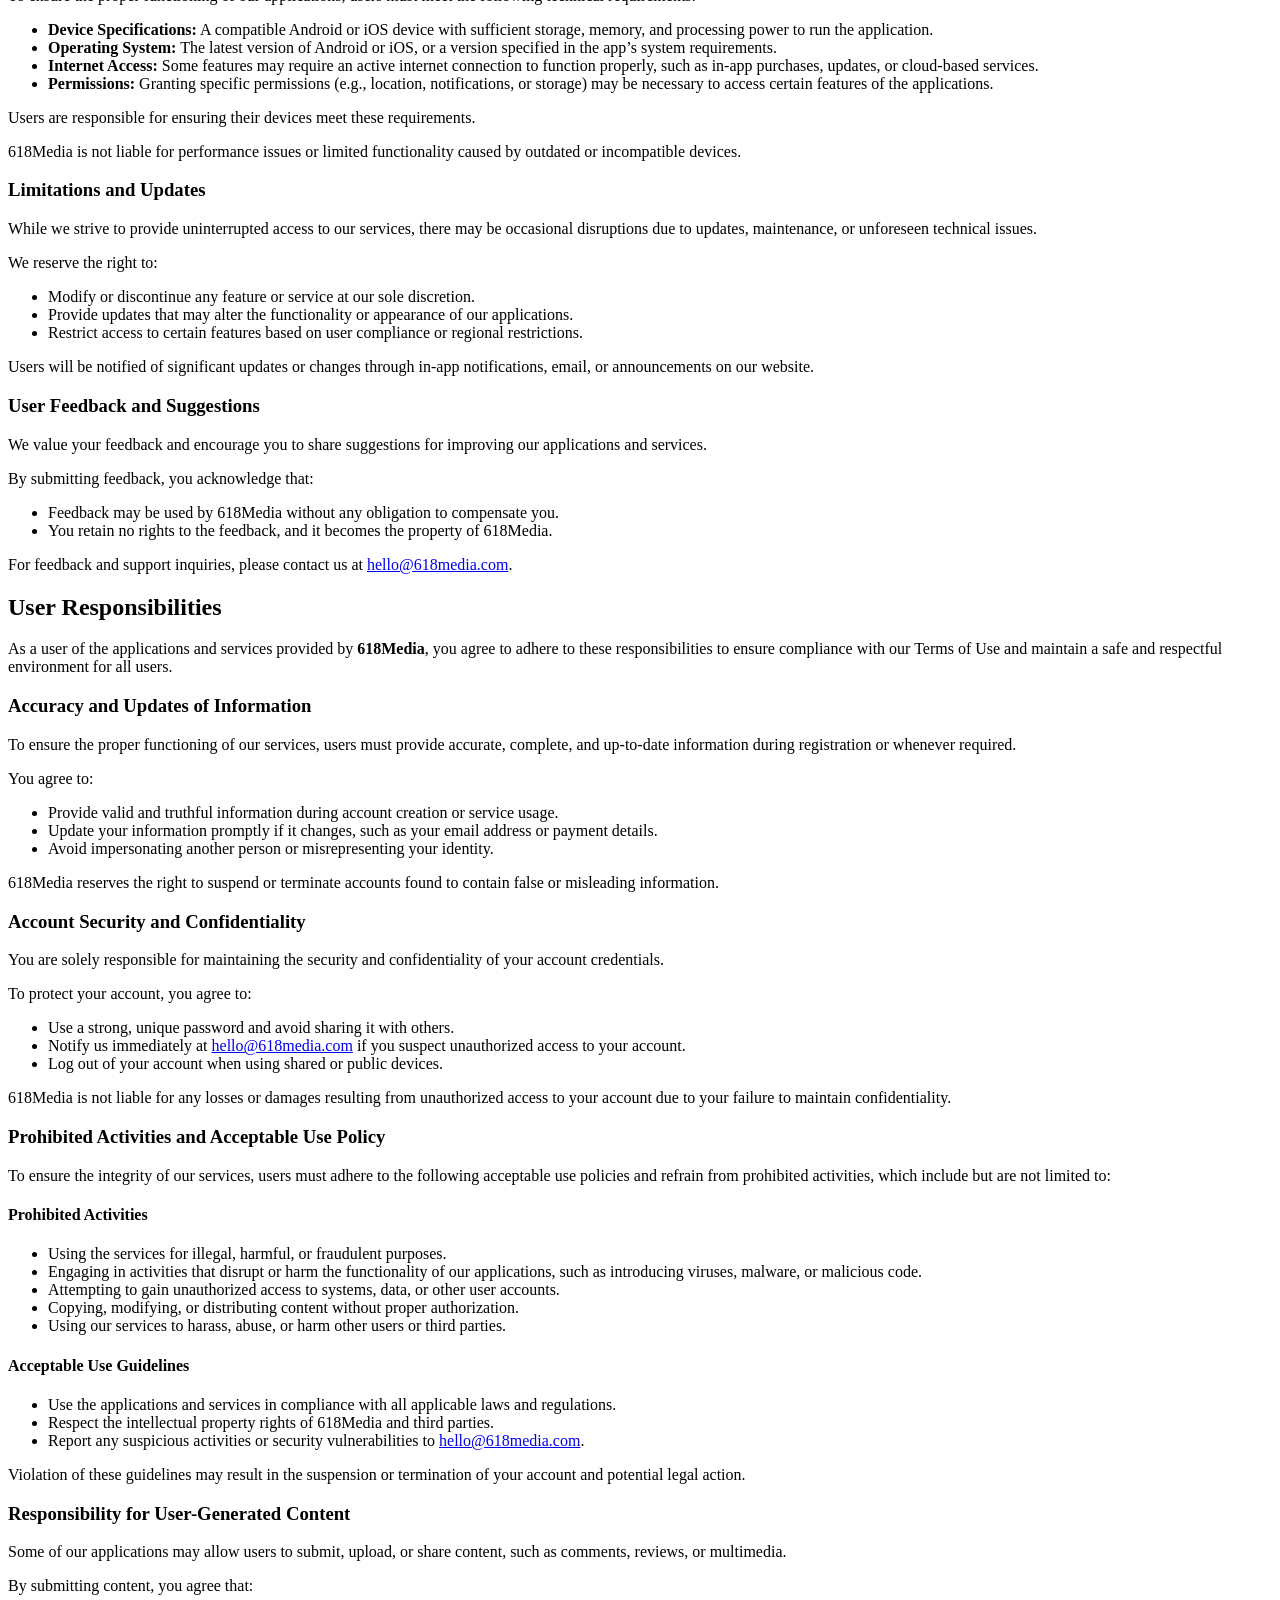
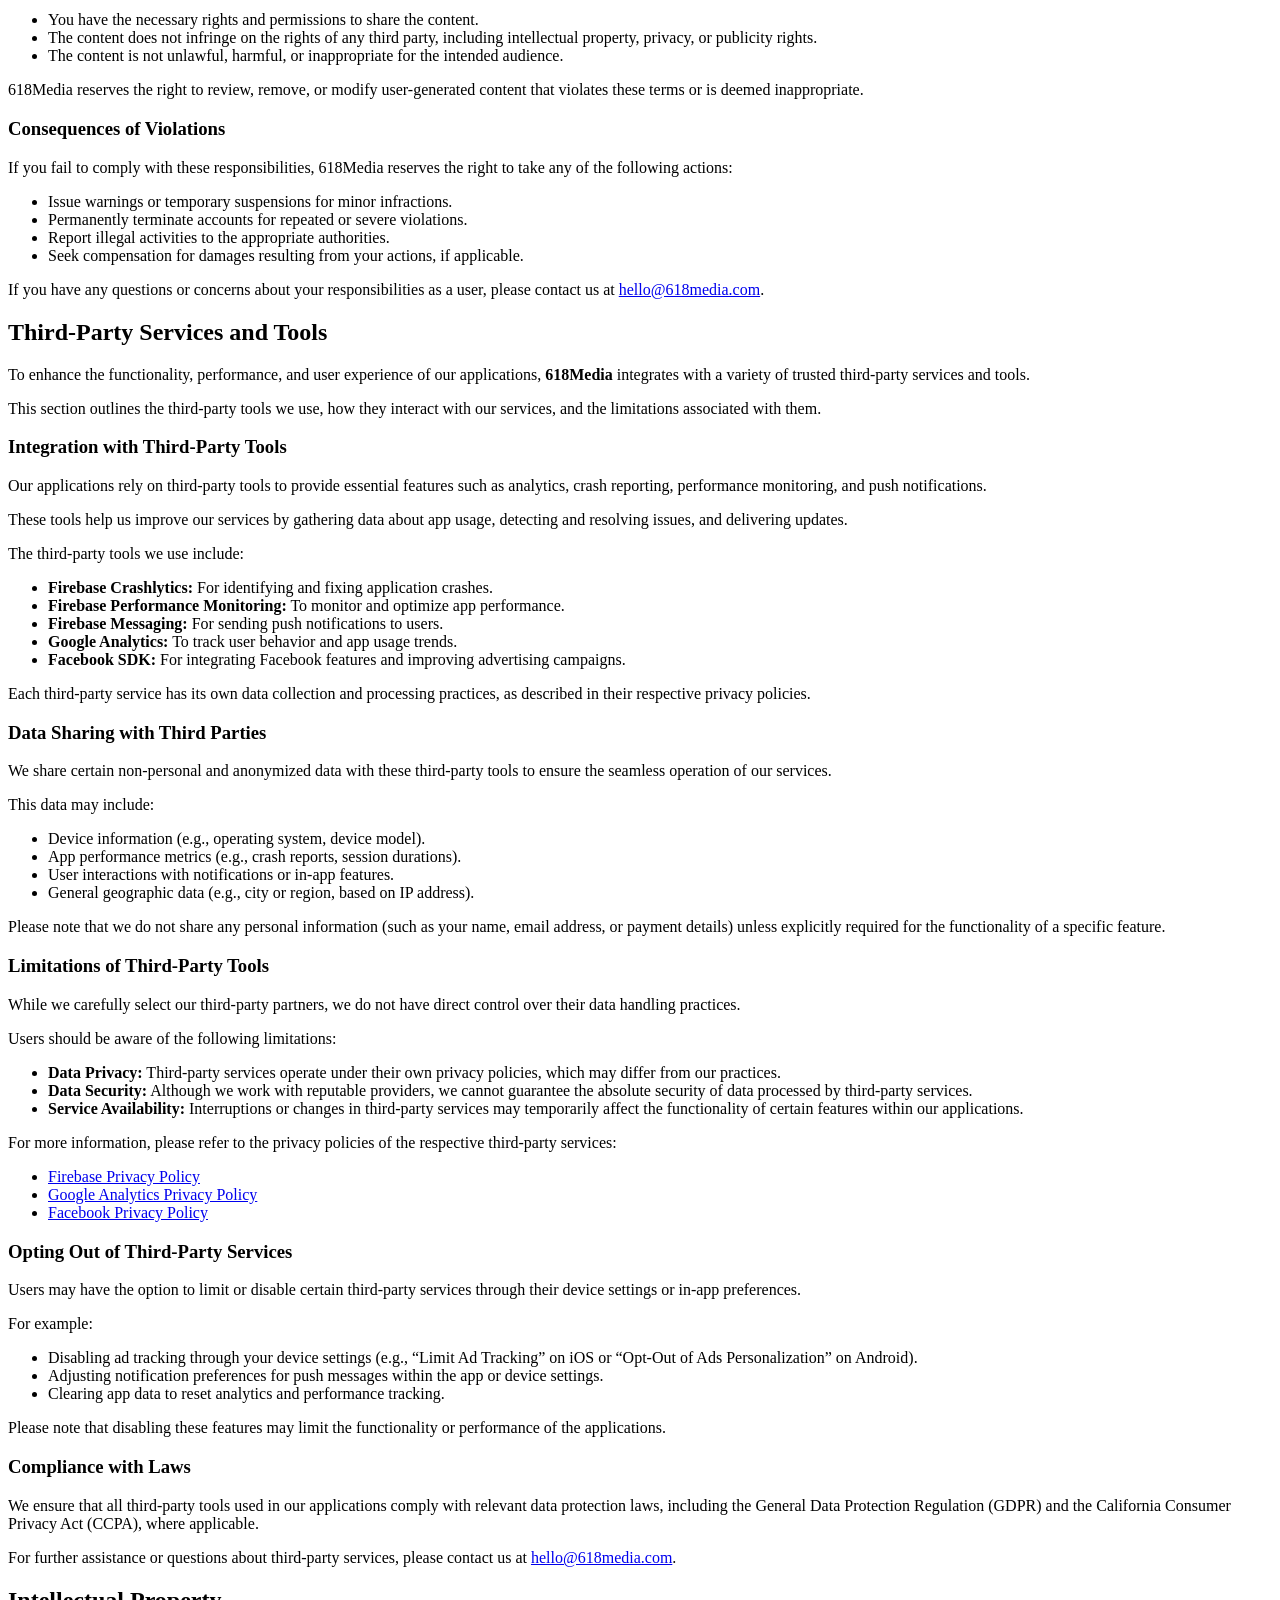
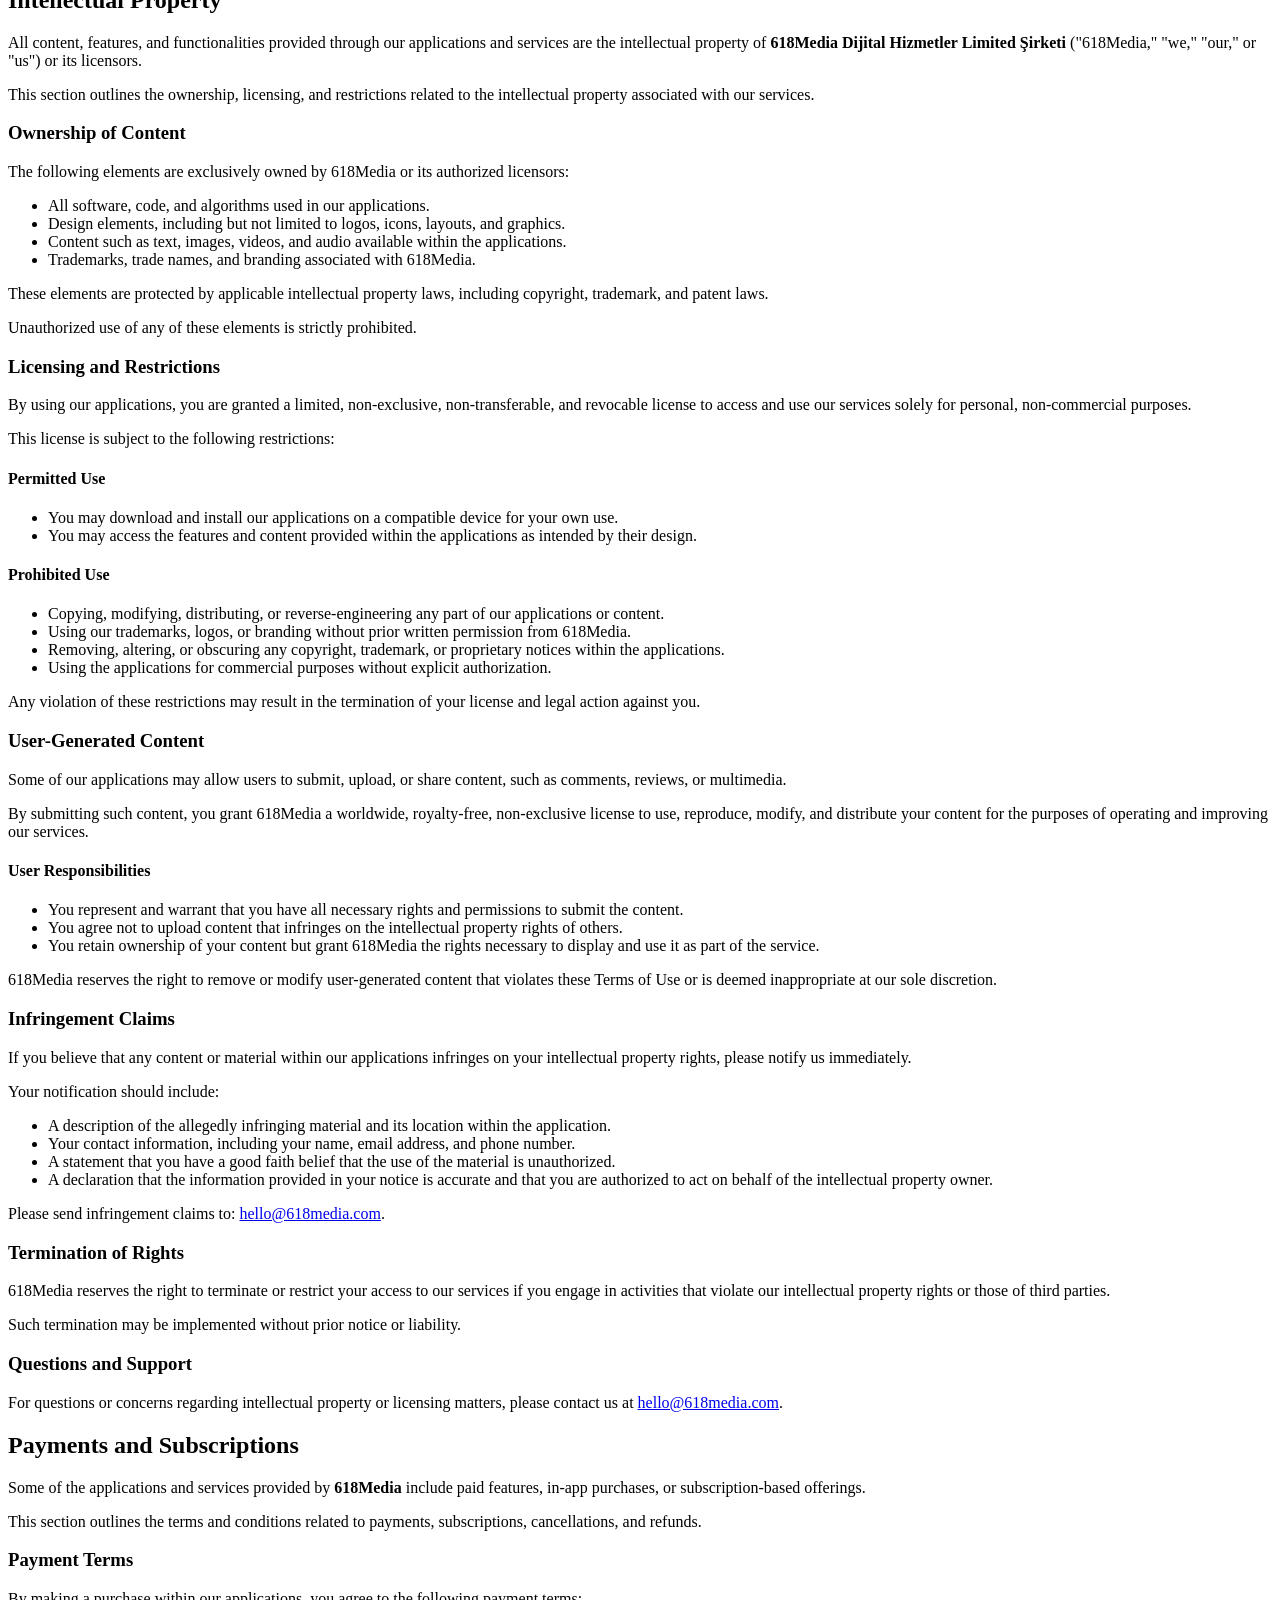
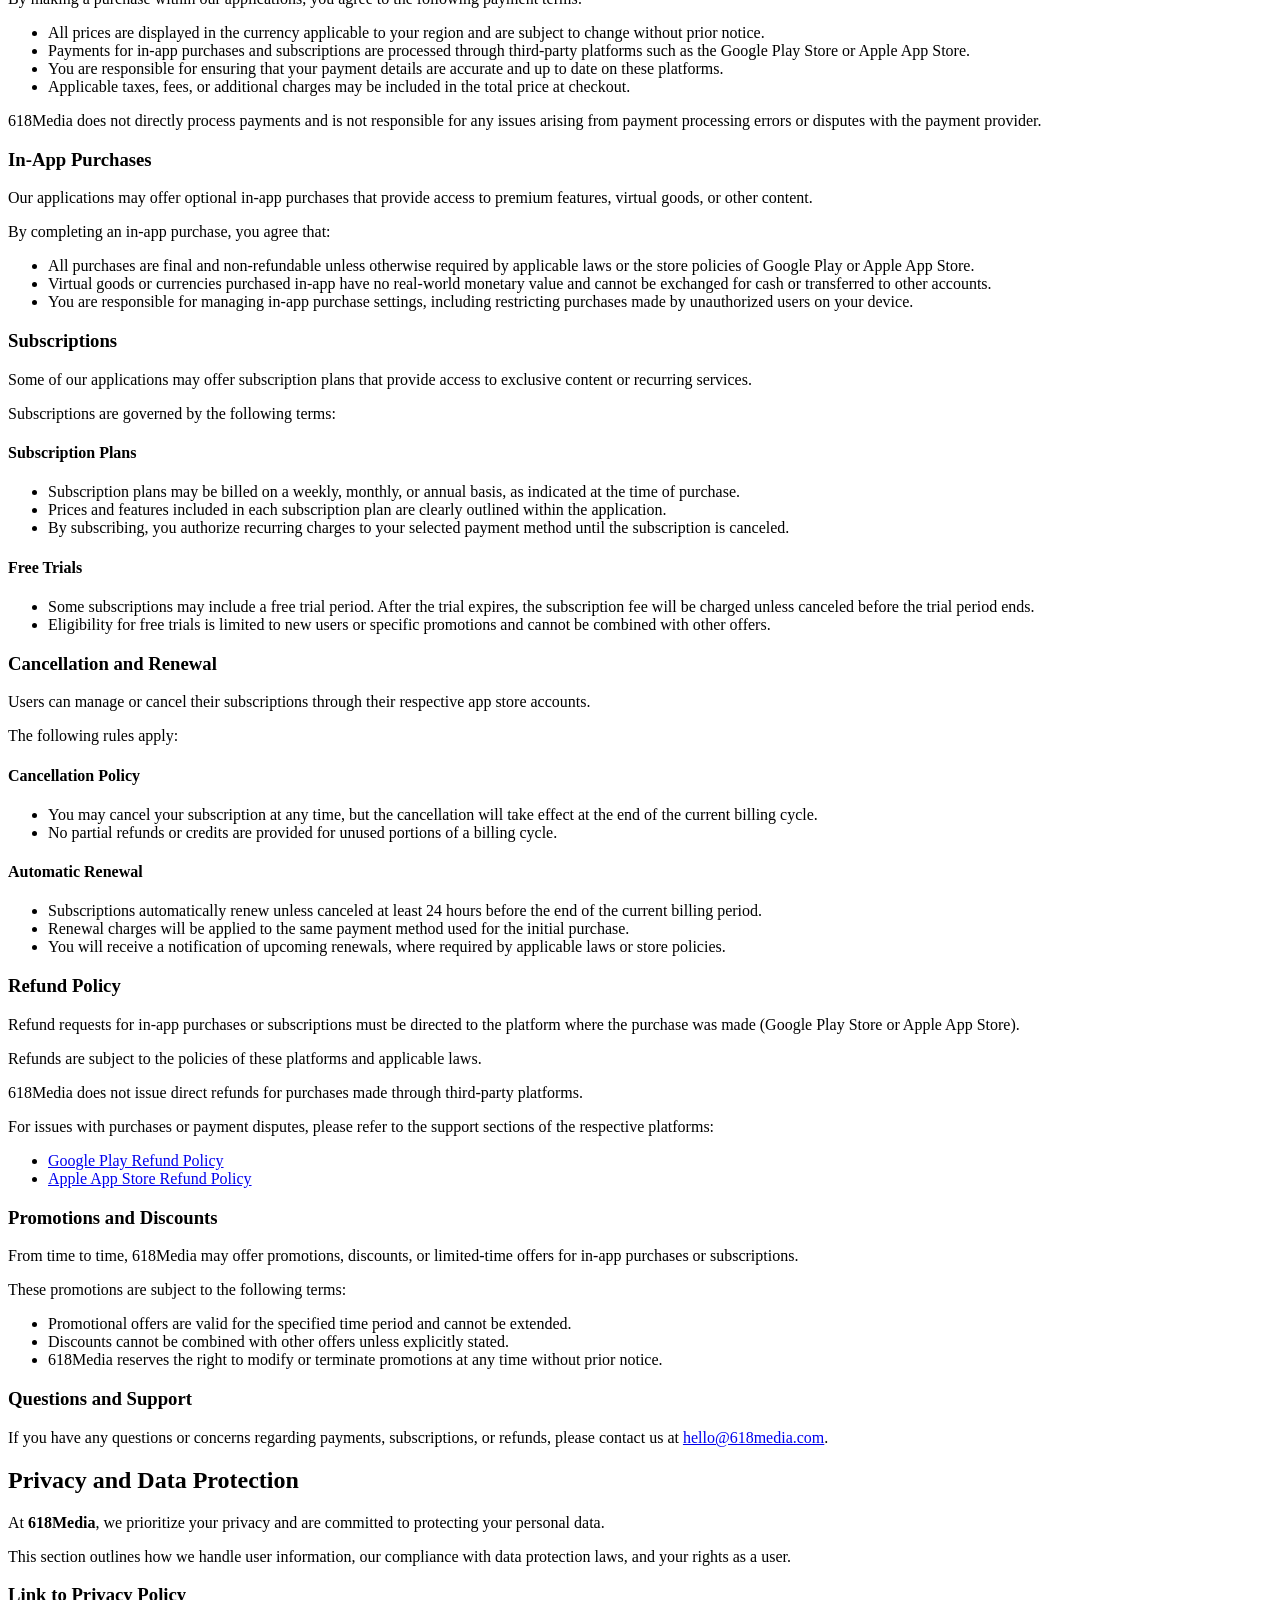
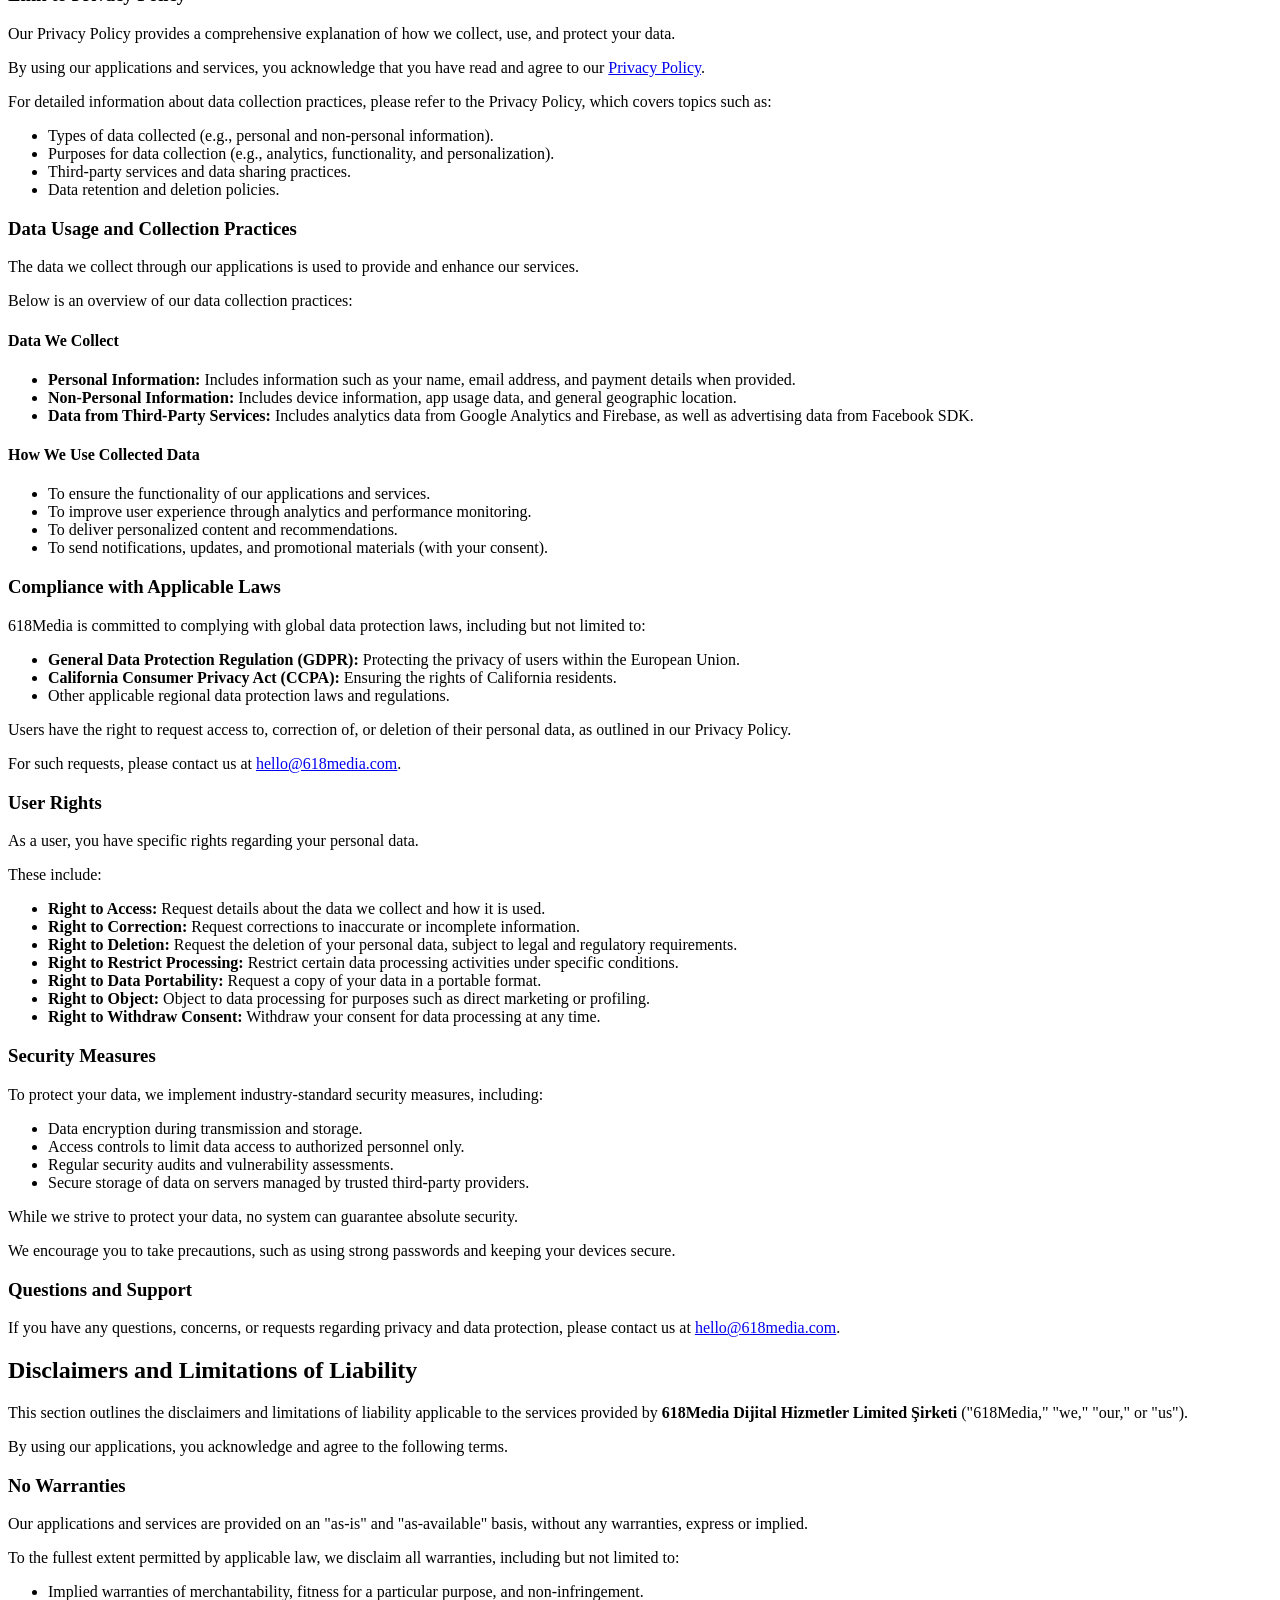
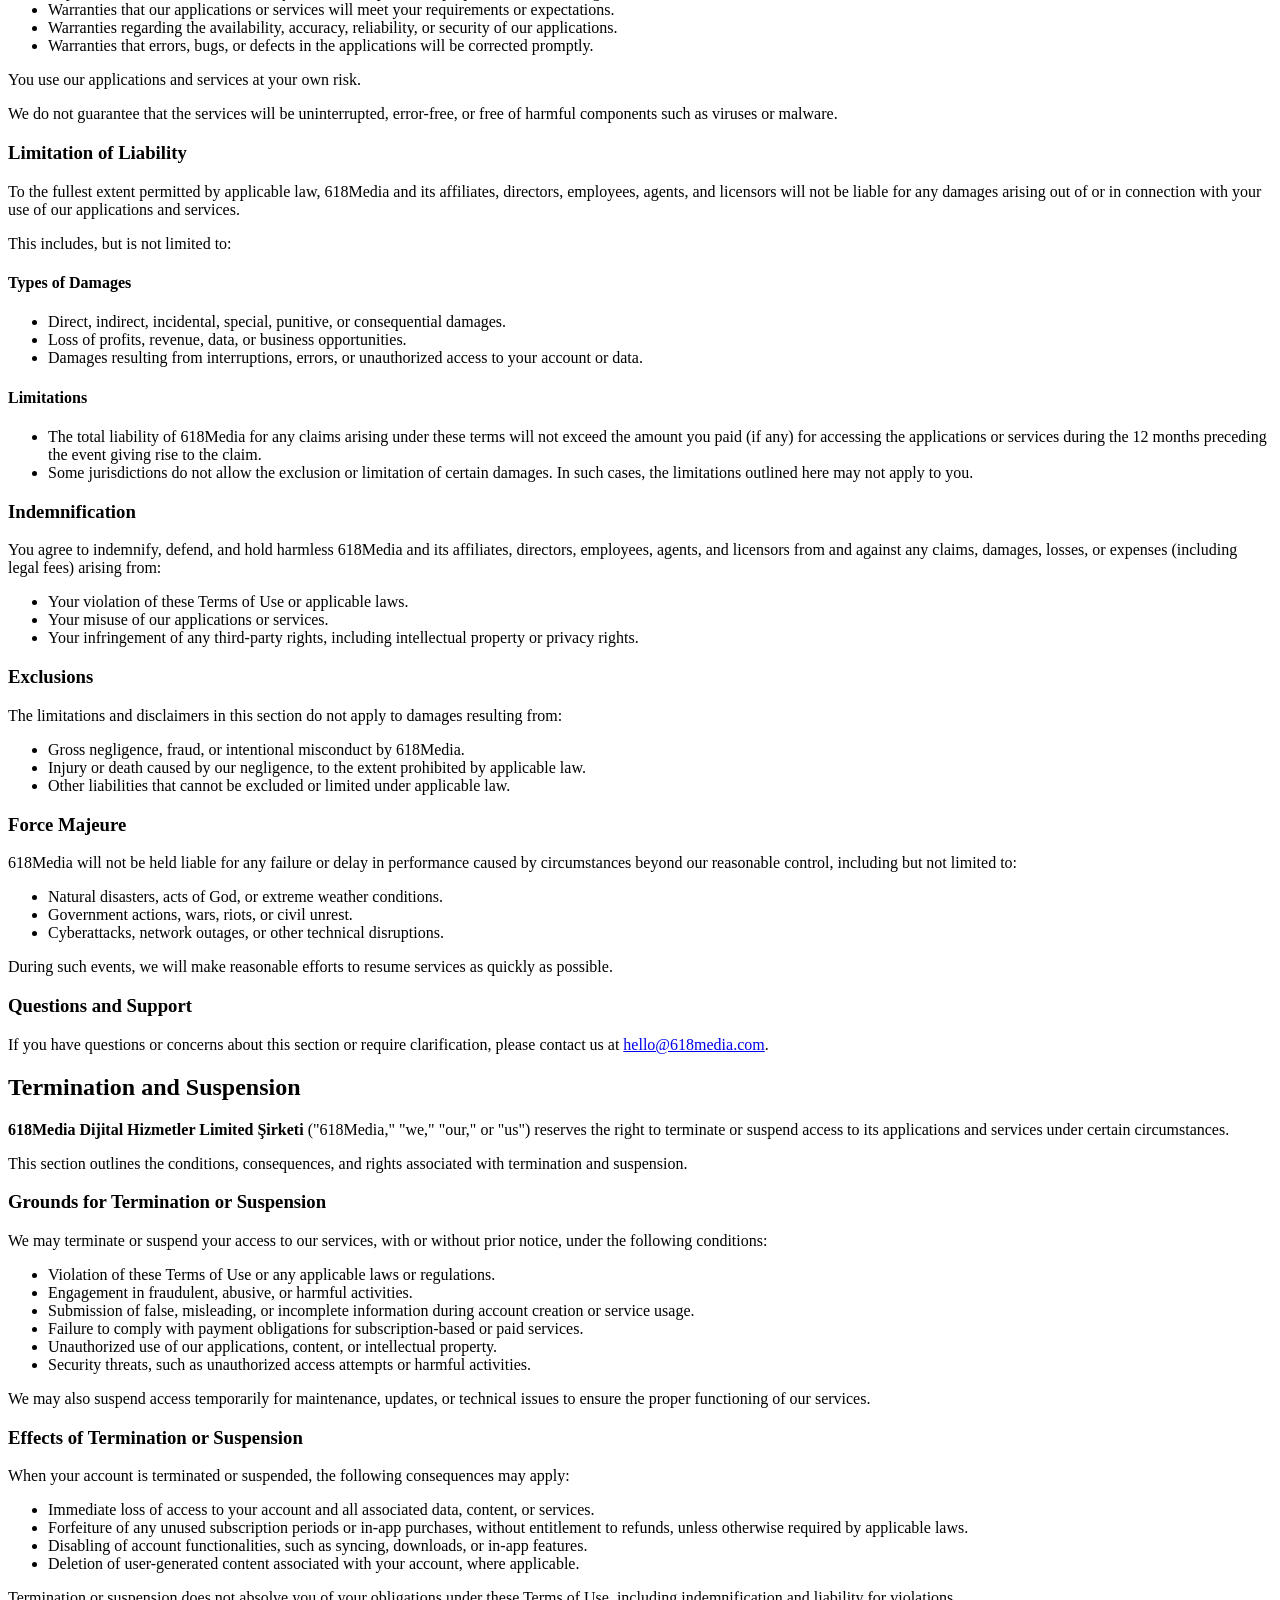
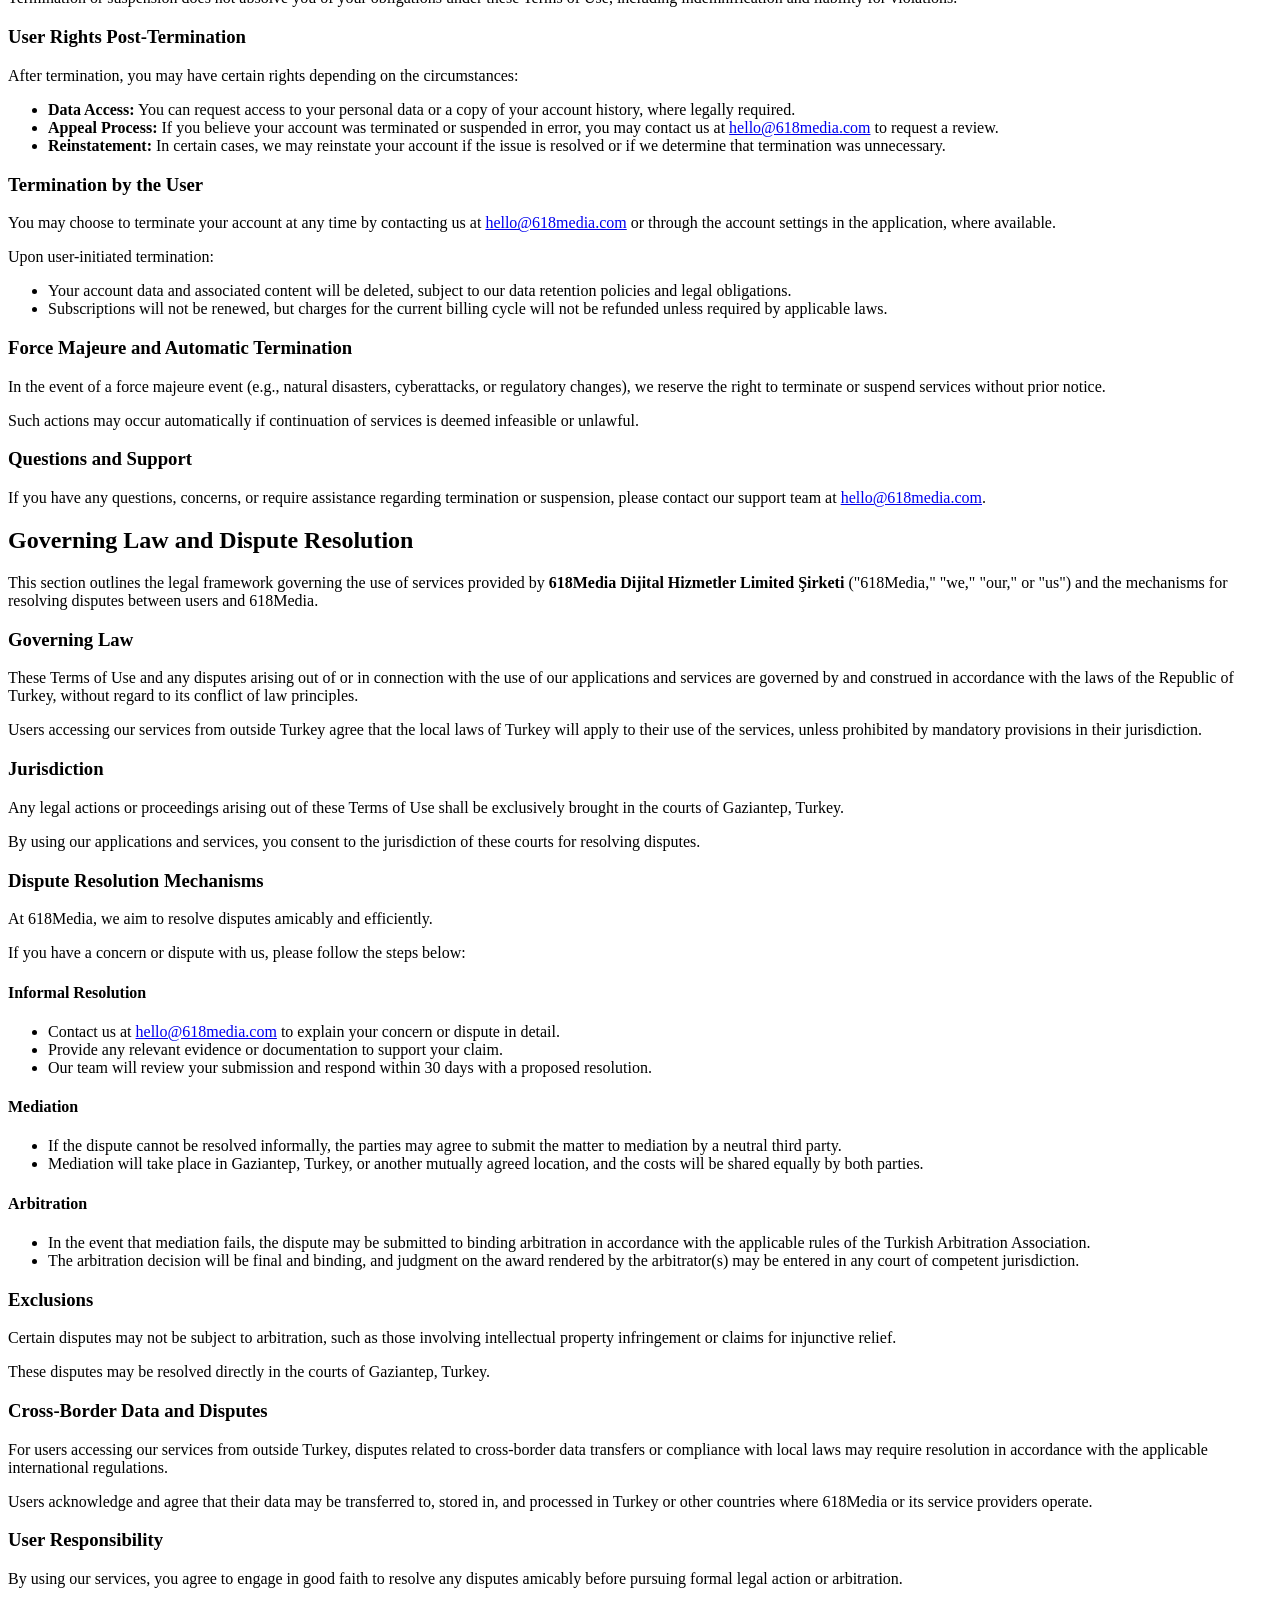
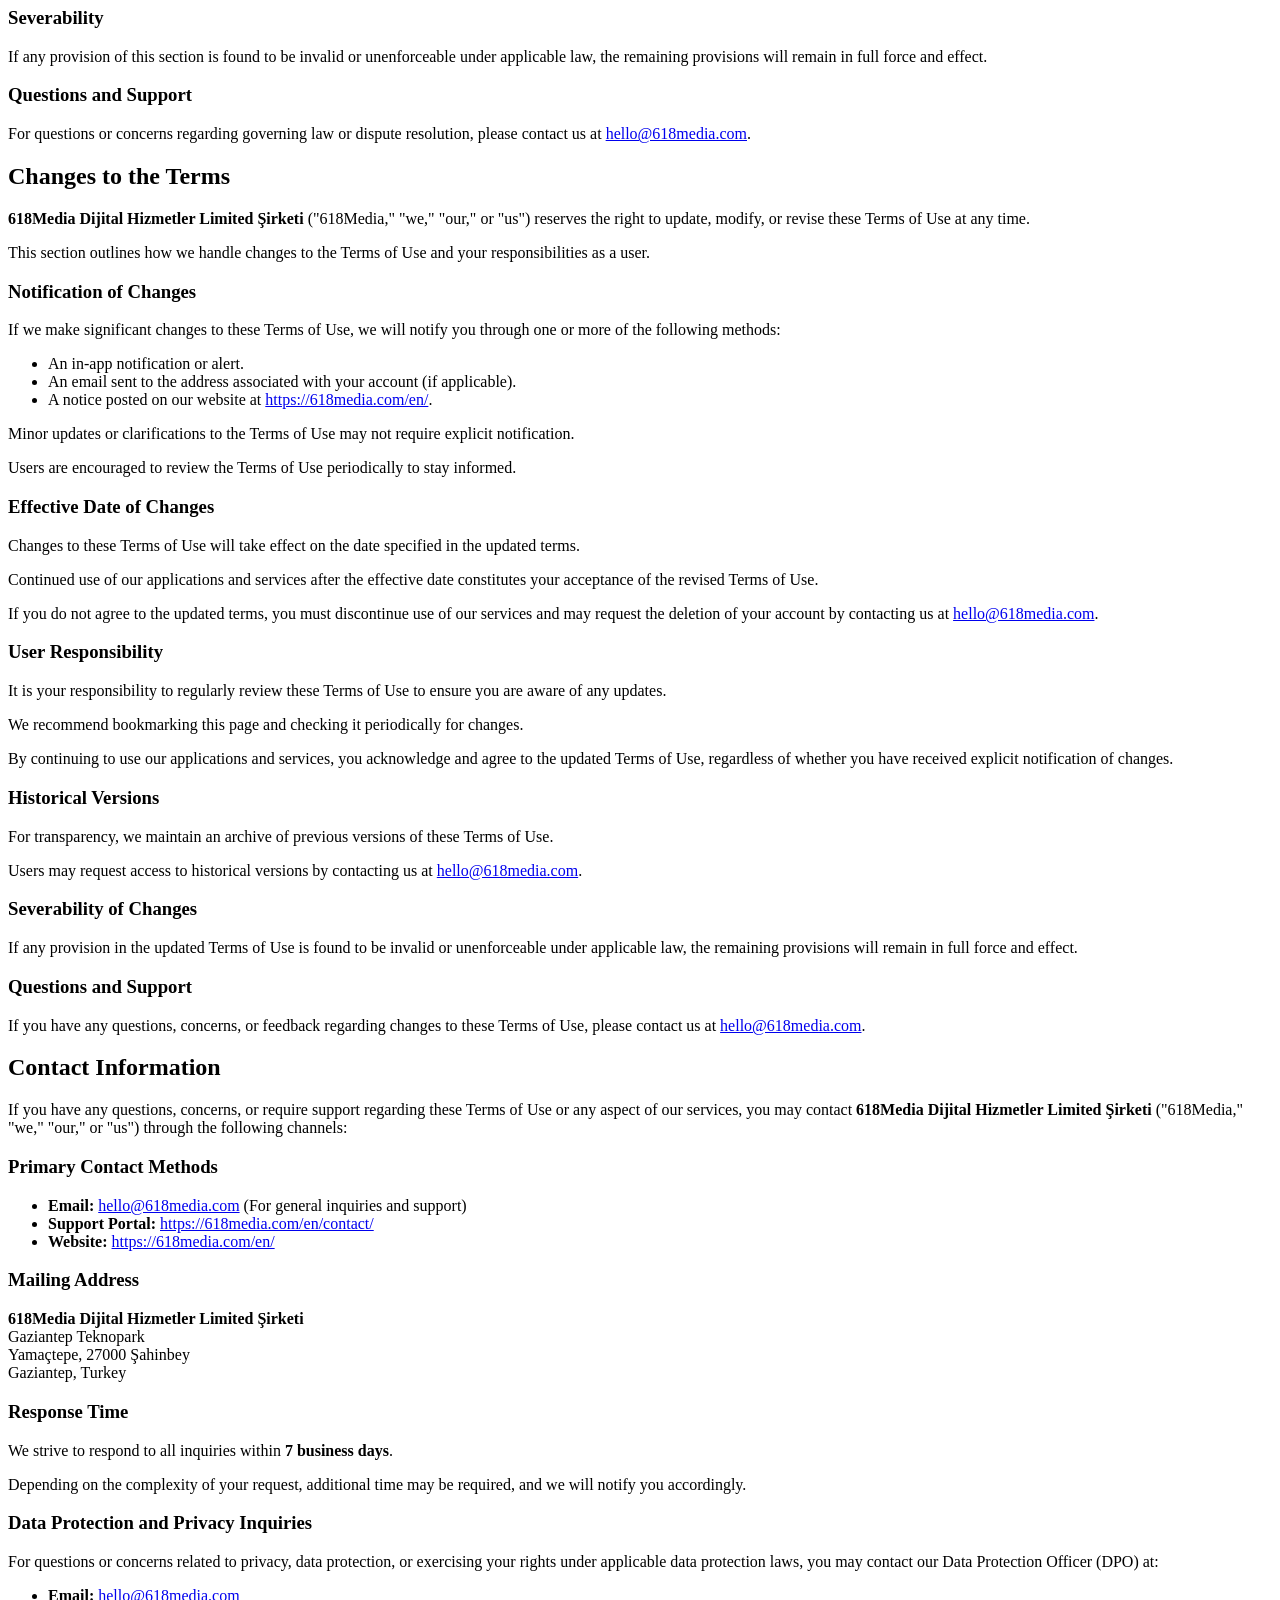
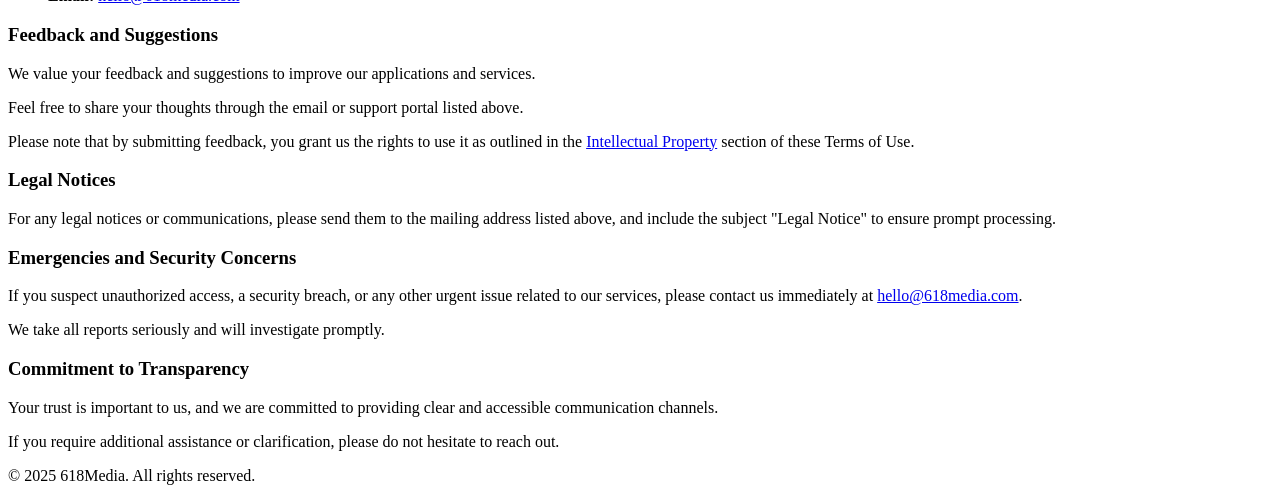
<file: contracts-for-media/terms-of-service.html>
<!DOCTYPE html>
<html lang="en">
  <head>
    <style>
      body {
        opacity: 0;
        transition: opacity 0.1s ease-in-out;
      }
      body.visible {
        opacity: 1;
      }
    </style>
    <noscript>
      <style>
        body {
          opacity: 1;
        }
      </style>
    </noscript>
    <meta charset="UTF-8" />
    <meta name="viewport" content="width=device-width, initial-scale=1.0" />
    <meta name="robots" content="noindex, nofollow" />
    <meta name="description" content="Terms of Service for 618Media apps" />
    <link href="https://fonts.googleapis.com" rel="preconnect" />
    <link href="https://fonts.gstatic.com" rel="preconnect" crossorigin />
    <link
      href="https://fonts.googleapis.com/css2?family=Rubik:ital,wght@0,300..900;1,300..900&display=swap"
      rel="stylesheet"
    />
    <link
      rel="icon"
      type="image/png"
      href="https://ufukonculer.com/contracts-for-media/favicon-96x96.png"
      sizes="96x96"
    />
    <link
      rel="icon"
      type="image/svg+xml"
      href="https://ufukonculer.com/contracts-for-media/favicon.svg"
    />
    <link
      rel="shortcut icon"
      href="https://ufukonculer.com/contracts-for-media/favicon.ico"
    />
    <link
      rel="apple-touch-icon"
      sizes="180x180"
      href="https://ufukonculer.com/contracts-for-media/apple-touch-icon.png"
    />
    <meta name="apple-mobile-web-app-title" content="618Media" />
    <link
      rel="manifest"
      href="https://ufukonculer.com/contracts-for-media/site.webmanifest"
    />
    <title>Terms of Service</title>
    <link
      rel="stylesheet"
      href="https://ufukonculer.com/contracts-for-media/style.css"
    />
  </head>
  <body class="container">
    <h1 class="text-center">Terms of Service</h1>
    <div class="title">
      <p><strong>Effective Date:</strong> 2025-01-11</p>
      <p>
        <strong>Applies To:</strong> All apps published by
        <strong>618Media</strong>
      </p>
    </div>

    <section id="introduction">
      <p>
        Welcome to the Terms of Use for applications and services provided by
        <strong>618Media Dijital Hizmetler Limited Şirketi</strong> ("618Media,"
        "we," "our," or "us").
      </p>
      <p>
        By accessing or using our applications and services, you agree to comply
        with and be bound by these Terms of Use. If you do not agree with these
        terms, you must refrain from using our services.
      </p>

      <h3>Purpose and Scope</h3>
      <p>
        These Terms of Use govern your access to and use of our applications and
        services available on Android and iOS platforms.
      </p>
      <p>
        They also apply to any related features, content, or updates provided by
        618Media.
      </p>
      <p>
        The purpose of this agreement is to ensure a safe, lawful, and enjoyable
        experience for all users.
      </p>

      <h3>Company Information</h3>
      <p>The services covered by these Terms of Use are provided by:</p>
      <ul>
        <li>
          <strong>Company Name:</strong> 618Media Dijital Hizmetler Limited
          Şirketi
        </li>
        <li>
          <strong>Email:</strong>
          <a href="mailto:hello@618media.com">hello@618media.com</a>
        </li>
        <li>
          <strong>Support Portal:</strong>
          <a href="https://618media.com/en/contact/" target="_blank"
            >https://618media.com/en/contact/</a
          >
        </li>
        <li>
          <strong>Website:</strong>
          <a href="https://618media.com/en/" target="_blank"
            >https://618media.com/en/</a
          >
        </li>
        <li>
          <strong>Address:</strong> Gaziantep Teknopark, Yamaçtepe, 27000
          Şahinbey/Gaziantep, Turkey
        </li>
      </ul>

      <h3>Acceptance of Terms</h3>
      <p>
        By using our applications or services, you acknowledge that you have
        read, understood, and agreed to these Terms of Use, as well as our
        <a
          href="https://ufukonculer.com/contracts-for-media/privacy-policy.html"
          target="_blank"
          >Privacy Policy</a
        >.
      </p>
      <p>
        If you are using our services on behalf of an organization, you
        represent that you have the authority to bind that organization to these
        Terms of Use.
      </p>
      <p>
        If you do not agree to these terms, you are prohibited from accessing or
        using our applications and services.
      </p>

      <h3>Modifications and Updates</h3>
      <p>
        We reserve the right to modify or update these Terms of Use at any time
        to reflect changes in our practices, technology, or legal requirements.
        Any significant changes will be communicated through appropriate
        channels, such as in-app notifications, website updates, or email
        notices.
      </p>
      <p>
        Continued use of our applications and services after such changes
        indicates your acceptance of the revised Terms of Use.
      </p>
      <p>
        We encourage you to periodically review this page to stay informed of
        any updates.
      </p>

      <p>
        For any questions or concerns regarding these Terms of Use, please
        contact us at
        <a href="mailto:hello@618media.com">hello@618media.com</a>.
      </p>
    </section>

    <section id="scope-of-services">
      <h2>Scope of Services</h2>
      <p>
        The services provided by
        <strong>618Media Dijital Hizmetler Limited Şirketi</strong> ("618Media,"
        "we," "our," or "us") include a variety of mobile applications and
        related services designed to deliver a seamless user experience.
      </p>
      <p>
        This section outlines the scope of our offerings, conditions for access,
        and compatibility requirements.
      </p>

      <h3>Provided Services and Applications</h3>
      <p>
        618Media develops and maintains mobile applications available on Android
        and iOS platforms.
      </p>
      <p>
        These applications are designed for various purposes, such as
        productivity, entertainment, education, and lifestyle enhancements.
      </p>
      <p>
        The specific functionalities and features of each application are
        outlined within the app descriptions on their respective download
        platforms.
      </p>
      <p>Our services include, but are not limited to:</p>
      <ul>
        <li>
          Access to downloadable mobile applications via the Google Play Store
          and Apple App Store.
        </li>
        <li>Support for in-app purchases and subscription-based features.</li>
        <li>
          Integration with third-party tools such as Firebase, Google Analytics,
          and Facebook SDK to improve functionality and provide analytics
          insights.
        </li>
        <li>
          Regular updates to enhance app performance, introduce new features,
          and address potential issues.
        </li>
      </ul>
      <p>
        By using our applications and services, you agree to abide by the usage
        guidelines outlined in these Terms of Use.
      </p>

      <h3>Access and Usage Conditions</h3>
      <p>
        Access to our services is conditional upon your compliance with these
        Terms of Use and any additional terms presented within the applications.
        The following usage conditions apply:
      </p>
      <ul>
        <li>
          <strong>Age Requirement:</strong> You must be at least 13 years old to
          use our applications. If you are under 18, you may only use our
          services under the supervision of a parent or legal guardian.
        </li>
        <li>
          <strong>Account Registration:</strong> Some features may require you
          to create an account. You are responsible for maintaining the
          confidentiality of your account credentials and all activities that
          occur under your account.
        </li>
        <li>
          <strong>Prohibited Access:</strong> You agree not to access our
          applications or services through unauthorized means, including but not
          limited to automated tools, scripts, or software.
        </li>
        <li>
          <strong>Geographic Availability:</strong> Our applications are
          available in select regions, and certain features may vary depending
          on your location.
        </li>
      </ul>
      <p>
        618Media reserves the right to restrict, suspend, or terminate access to
        its services if any violation of these conditions is detected.
      </p>

      <h3>Technical Requirements and Compatibility</h3>
      <p>
        To ensure the proper functioning of our applications, users must meet
        the following technical requirements:
      </p>
      <ul>
        <li>
          <strong>Device Specifications:</strong> A compatible Android or iOS
          device with sufficient storage, memory, and processing power to run
          the application.
        </li>
        <li>
          <strong>Operating System:</strong> The latest version of Android or
          iOS, or a version specified in the app’s system requirements.
        </li>
        <li>
          <strong>Internet Access:</strong> Some features may require an active
          internet connection to function properly, such as in-app purchases,
          updates, or cloud-based services.
        </li>
        <li>
          <strong>Permissions:</strong> Granting specific permissions (e.g.,
          location, notifications, or storage) may be necessary to access
          certain features of the applications.
        </li>
      </ul>
      <p>
        Users are responsible for ensuring their devices meet these
        requirements.
      </p>
      <p>
        618Media is not liable for performance issues or limited functionality
        caused by outdated or incompatible devices.
      </p>

      <h3>Limitations and Updates</h3>
      <p>
        While we strive to provide uninterrupted access to our services, there
        may be occasional disruptions due to updates, maintenance, or unforeseen
        technical issues.
      </p>
      <p>We reserve the right to:</p>
      <ul>
        <li>
          Modify or discontinue any feature or service at our sole discretion.
        </li>
        <li>
          Provide updates that may alter the functionality or appearance of our
          applications.
        </li>
        <li>
          Restrict access to certain features based on user compliance or
          regional restrictions.
        </li>
      </ul>
      <p>
        Users will be notified of significant updates or changes through in-app
        notifications, email, or announcements on our website.
      </p>

      <h3>User Feedback and Suggestions</h3>
      <p>
        We value your feedback and encourage you to share suggestions for
        improving our applications and services.
      </p>
      <p>By submitting feedback, you acknowledge that:</p>
      <ul>
        <li>
          Feedback may be used by 618Media without any obligation to compensate
          you.
        </li>
        <li>
          You retain no rights to the feedback, and it becomes the property of
          618Media.
        </li>
      </ul>
      <p>
        For feedback and support inquiries, please contact us at
        <a href="mailto:hello@618media.com">hello@618media.com</a>.
      </p>
    </section>

    <section id="user-responsibilities">
      <h2>User Responsibilities</h2>
      <p>
        As a user of the applications and services provided by
        <strong>618Media</strong>, you agree to adhere to these responsibilities
        to ensure compliance with our Terms of Use and maintain a safe and
        respectful environment for all users.
      </p>

      <h3>Accuracy and Updates of Information</h3>
      <p>
        To ensure the proper functioning of our services, users must provide
        accurate, complete, and up-to-date information during registration or
        whenever required.
      </p>
      <p>You agree to:</p>
      <ul>
        <li>
          Provide valid and truthful information during account creation or
          service usage.
        </li>
        <li>
          Update your information promptly if it changes, such as your email
          address or payment details.
        </li>
        <li>
          Avoid impersonating another person or misrepresenting your identity.
        </li>
      </ul>
      <p>
        618Media reserves the right to suspend or terminate accounts found to
        contain false or misleading information.
      </p>

      <h3>Account Security and Confidentiality</h3>
      <p>
        You are solely responsible for maintaining the security and
        confidentiality of your account credentials.
      </p>
      <p>To protect your account, you agree to:</p>
      <ul>
        <li>Use a strong, unique password and avoid sharing it with others.</li>
        <li>
          Notify us immediately at
          <a href="mailto:hello@618media.com">hello@618media.com</a> if you
          suspect unauthorized access to your account.
        </li>
        <li>Log out of your account when using shared or public devices.</li>
      </ul>
      <p>
        618Media is not liable for any losses or damages resulting from
        unauthorized access to your account due to your failure to maintain
        confidentiality.
      </p>

      <h3>Prohibited Activities and Acceptable Use Policy</h3>
      <p>
        To ensure the integrity of our services, users must adhere to the
        following acceptable use policies and refrain from prohibited
        activities, which include but are not limited to:
      </p>
      <h4>Prohibited Activities</h4>
      <ul>
        <li>
          Using the services for illegal, harmful, or fraudulent purposes.
        </li>
        <li>
          Engaging in activities that disrupt or harm the functionality of our
          applications, such as introducing viruses, malware, or malicious code.
        </li>
        <li>
          Attempting to gain unauthorized access to systems, data, or other user
          accounts.
        </li>
        <li>
          Copying, modifying, or distributing content without proper
          authorization.
        </li>
        <li>
          Using our services to harass, abuse, or harm other users or third
          parties.
        </li>
      </ul>

      <h4>Acceptable Use Guidelines</h4>
      <ul>
        <li>
          Use the applications and services in compliance with all applicable
          laws and regulations.
        </li>
        <li>
          Respect the intellectual property rights of 618Media and third
          parties.
        </li>
        <li>
          Report any suspicious activities or security vulnerabilities to
          <a href="mailto:hello@618media.com">hello@618media.com</a>.
        </li>
      </ul>
      <p>
        Violation of these guidelines may result in the suspension or
        termination of your account and potential legal action.
      </p>

      <h3>Responsibility for User-Generated Content</h3>
      <p>
        Some of our applications may allow users to submit, upload, or share
        content, such as comments, reviews, or multimedia.
      </p>
      <p>By submitting content, you agree that:</p>
      <ul>
        <li>
          You have the necessary rights and permissions to share the content.
        </li>
        <li>
          The content does not infringe on the rights of any third party,
          including intellectual property, privacy, or publicity rights.
        </li>
        <li>
          The content is not unlawful, harmful, or inappropriate for the
          intended audience.
        </li>
      </ul>
      <p>
        618Media reserves the right to review, remove, or modify user-generated
        content that violates these terms or is deemed inappropriate.
      </p>

      <h3>Consequences of Violations</h3>
      <p>
        If you fail to comply with these responsibilities, 618Media reserves the
        right to take any of the following actions:
      </p>
      <ul>
        <li>Issue warnings or temporary suspensions for minor infractions.</li>
        <li>
          Permanently terminate accounts for repeated or severe violations.
        </li>
        <li>Report illegal activities to the appropriate authorities.</li>
        <li>
          Seek compensation for damages resulting from your actions, if
          applicable.
        </li>
      </ul>
      <p>
        If you have any questions or concerns about your responsibilities as a
        user, please contact us at
        <a href="mailto:hello@618media.com">hello@618media.com</a>.
      </p>
    </section>

    <section id="third-party-services">
      <h2>Third-Party Services and Tools</h2>
      <p>
        To enhance the functionality, performance, and user experience of our
        applications, <strong>618Media</strong> integrates with a variety of
        trusted third-party services and tools.
      </p>
      <p>
        This section outlines the third-party tools we use, how they interact
        with our services, and the limitations associated with them.
      </p>

      <h3>Integration with Third-Party Tools</h3>
      <p>
        Our applications rely on third-party tools to provide essential features
        such as analytics, crash reporting, performance monitoring, and push
        notifications.
      </p>
      <p>
        These tools help us improve our services by gathering data about app
        usage, detecting and resolving issues, and delivering updates.
      </p>
      <p>The third-party tools we use include:</p>
      <ul>
        <li>
          <strong>Firebase Crashlytics:</strong> For identifying and fixing
          application crashes.
        </li>
        <li>
          <strong>Firebase Performance Monitoring:</strong> To monitor and
          optimize app performance.
        </li>
        <li>
          <strong>Firebase Messaging:</strong> For sending push notifications to
          users.
        </li>
        <li>
          <strong>Google Analytics:</strong> To track user behavior and app
          usage trends.
        </li>
        <li>
          <strong>Facebook SDK:</strong> For integrating Facebook features and
          improving advertising campaigns.
        </li>
      </ul>
      <p>
        Each third-party service has its own data collection and processing
        practices, as described in their respective privacy policies.
      </p>

      <h3>Data Sharing with Third Parties</h3>
      <p>
        We share certain non-personal and anonymized data with these third-party
        tools to ensure the seamless operation of our services.
      </p>
      <p>This data may include:</p>
      <ul>
        <li>Device information (e.g., operating system, device model).</li>
        <li>
          App performance metrics (e.g., crash reports, session durations).
        </li>
        <li>User interactions with notifications or in-app features.</li>
        <li>
          General geographic data (e.g., city or region, based on IP address).
        </li>
      </ul>
      <p>
        Please note that we do not share any personal information (such as your
        name, email address, or payment details) unless explicitly required for
        the functionality of a specific feature.
      </p>

      <h3>Limitations of Third-Party Tools</h3>
      <p>
        While we carefully select our third-party partners, we do not have
        direct control over their data handling practices.
      </p>
      <p>Users should be aware of the following limitations:</p>
      <ul>
        <li>
          <strong>Data Privacy:</strong> Third-party services operate under
          their own privacy policies, which may differ from our practices.
        </li>
        <li>
          <strong>Data Security:</strong> Although we work with reputable
          providers, we cannot guarantee the absolute security of data processed
          by third-party services.
        </li>
        <li>
          <strong>Service Availability:</strong> Interruptions or changes in
          third-party services may temporarily affect the functionality of
          certain features within our applications.
        </li>
      </ul>
      <p>
        For more information, please refer to the privacy policies of the
        respective third-party services:
      </p>
      <ul>
        <li>
          <a href="https://firebase.google.com/support/privacy" target="_blank"
            >Firebase Privacy Policy</a
          >
        </li>
        <li>
          <a href="https://policies.google.com/privacy" target="_blank"
            >Google Analytics Privacy Policy</a
          >
        </li>
        <li>
          <a href="https://www.facebook.com/privacy/policy" target="_blank"
            >Facebook Privacy Policy</a
          >
        </li>
      </ul>

      <h3>Opting Out of Third-Party Services</h3>
      <p>
        Users may have the option to limit or disable certain third-party
        services through their device settings or in-app preferences.
      </p>
      <p>For example:</p>
      <ul>
        <li>
          Disabling ad tracking through your device settings (e.g., “Limit Ad
          Tracking” on iOS or “Opt-Out of Ads Personalization” on Android).
        </li>
        <li>
          Adjusting notification preferences for push messages within the app or
          device settings.
        </li>
        <li>Clearing app data to reset analytics and performance tracking.</li>
      </ul>
      <p>
        Please note that disabling these features may limit the functionality or
        performance of the applications.
      </p>

      <h3>Compliance with Laws</h3>
      <p>
        We ensure that all third-party tools used in our applications comply
        with relevant data protection laws, including the General Data
        Protection Regulation (GDPR) and the California Consumer Privacy Act
        (CCPA), where applicable.
      </p>
      <p>
        For further assistance or questions about third-party services, please
        contact us at
        <a href="mailto:hello@618media.com">hello@618media.com</a>.
      </p>
    </section>

    <section id="intellectual-property">
      <h2>Intellectual Property</h2>
      <p>
        All content, features, and functionalities provided through our
        applications and services are the intellectual property of
        <strong>618Media Dijital Hizmetler Limited Şirketi</strong> ("618Media,"
        "we," "our," or "us") or its licensors.
      </p>
      <p>
        This section outlines the ownership, licensing, and restrictions related
        to the intellectual property associated with our services.
      </p>

      <h3>Ownership of Content</h3>
      <p>
        The following elements are exclusively owned by 618Media or its
        authorized licensors:
      </p>
      <ul>
        <li>All software, code, and algorithms used in our applications.</li>
        <li>
          Design elements, including but not limited to logos, icons, layouts,
          and graphics.
        </li>
        <li>
          Content such as text, images, videos, and audio available within the
          applications.
        </li>
        <li>Trademarks, trade names, and branding associated with 618Media.</li>
      </ul>
      <p>
        These elements are protected by applicable intellectual property laws,
        including copyright, trademark, and patent laws.
      </p>
      <p>Unauthorized use of any of these elements is strictly prohibited.</p>

      <h3>Licensing and Restrictions</h3>
      <p>
        By using our applications, you are granted a limited, non-exclusive,
        non-transferable, and revocable license to access and use our services
        solely for personal, non-commercial purposes.
      </p>
      <p>This license is subject to the following restrictions:</p>

      <h4>Permitted Use</h4>
      <ul>
        <li>
          You may download and install our applications on a compatible device
          for your own use.
        </li>
        <li>
          You may access the features and content provided within the
          applications as intended by their design.
        </li>
      </ul>

      <h4>Prohibited Use</h4>
      <ul>
        <li>
          Copying, modifying, distributing, or reverse-engineering any part of
          our applications or content.
        </li>
        <li>
          Using our trademarks, logos, or branding without prior written
          permission from 618Media.
        </li>
        <li>
          Removing, altering, or obscuring any copyright, trademark, or
          proprietary notices within the applications.
        </li>
        <li>
          Using the applications for commercial purposes without explicit
          authorization.
        </li>
      </ul>
      <p>
        Any violation of these restrictions may result in the termination of
        your license and legal action against you.
      </p>

      <h3>User-Generated Content</h3>
      <p>
        Some of our applications may allow users to submit, upload, or share
        content, such as comments, reviews, or multimedia.
      </p>
      <p>
        By submitting such content, you grant 618Media a worldwide,
        royalty-free, non-exclusive license to use, reproduce, modify, and
        distribute your content for the purposes of operating and improving our
        services.
      </p>

      <h4>User Responsibilities</h4>
      <ul>
        <li>
          You represent and warrant that you have all necessary rights and
          permissions to submit the content.
        </li>
        <li>
          You agree not to upload content that infringes on the intellectual
          property rights of others.
        </li>
        <li>
          You retain ownership of your content but grant 618Media the rights
          necessary to display and use it as part of the service.
        </li>
      </ul>
      <p>
        618Media reserves the right to remove or modify user-generated content
        that violates these Terms of Use or is deemed inappropriate at our sole
        discretion.
      </p>

      <h3>Infringement Claims</h3>
      <p>
        If you believe that any content or material within our applications
        infringes on your intellectual property rights, please notify us
        immediately.
      </p>
      <p>Your notification should include:</p>
      <ul>
        <li>
          A description of the allegedly infringing material and its location
          within the application.
        </li>
        <li>
          Your contact information, including your name, email address, and
          phone number.
        </li>
        <li>
          A statement that you have a good faith belief that the use of the
          material is unauthorized.
        </li>
        <li>
          A declaration that the information provided in your notice is accurate
          and that you are authorized to act on behalf of the intellectual
          property owner.
        </li>
      </ul>
      <p>
        Please send infringement claims to:
        <a href="mailto:hello@618media.com">hello@618media.com</a>.
      </p>

      <h3>Termination of Rights</h3>
      <p>
        618Media reserves the right to terminate or restrict your access to our
        services if you engage in activities that violate our intellectual
        property rights or those of third parties.
      </p>
      <p>
        Such termination may be implemented without prior notice or liability.
      </p>

      <h3>Questions and Support</h3>
      <p>
        For questions or concerns regarding intellectual property or licensing
        matters, please contact us at
        <a href="mailto:hello@618media.com">hello@618media.com</a>.
      </p>
    </section>

    <section id="payments-and-subscriptions">
      <h2>Payments and Subscriptions</h2>
      <p>
        Some of the applications and services provided by
        <strong>618Media</strong> include paid features, in-app purchases, or
        subscription-based offerings.
      </p>
      <p>
        This section outlines the terms and conditions related to payments,
        subscriptions, cancellations, and refunds.
      </p>

      <h3>Payment Terms</h3>
      <p>
        By making a purchase within our applications, you agree to the following
        payment terms:
      </p>
      <ul>
        <li>
          All prices are displayed in the currency applicable to your region and
          are subject to change without prior notice.
        </li>
        <li>
          Payments for in-app purchases and subscriptions are processed through
          third-party platforms such as the Google Play Store or Apple App
          Store.
        </li>
        <li>
          You are responsible for ensuring that your payment details are
          accurate and up to date on these platforms.
        </li>
        <li>
          Applicable taxes, fees, or additional charges may be included in the
          total price at checkout.
        </li>
      </ul>
      <p>
        618Media does not directly process payments and is not responsible for
        any issues arising from payment processing errors or disputes with the
        payment provider.
      </p>

      <h3>In-App Purchases</h3>
      <p>
        Our applications may offer optional in-app purchases that provide access
        to premium features, virtual goods, or other content.
      </p>
      <p>By completing an in-app purchase, you agree that:</p>
      <ul>
        <li>
          All purchases are final and non-refundable unless otherwise required
          by applicable laws or the store policies of Google Play or Apple App
          Store.
        </li>
        <li>
          Virtual goods or currencies purchased in-app have no real-world
          monetary value and cannot be exchanged for cash or transferred to
          other accounts.
        </li>
        <li>
          You are responsible for managing in-app purchase settings, including
          restricting purchases made by unauthorized users on your device.
        </li>
      </ul>

      <h3>Subscriptions</h3>
      <p>
        Some of our applications may offer subscription plans that provide
        access to exclusive content or recurring services.
      </p>
      <p>Subscriptions are governed by the following terms:</p>

      <h4>Subscription Plans</h4>
      <ul>
        <li>
          Subscription plans may be billed on a weekly, monthly, or annual
          basis, as indicated at the time of purchase.
        </li>
        <li>
          Prices and features included in each subscription plan are clearly
          outlined within the application.
        </li>
        <li>
          By subscribing, you authorize recurring charges to your selected
          payment method until the subscription is canceled.
        </li>
      </ul>

      <h4>Free Trials</h4>
      <ul>
        <li>
          Some subscriptions may include a free trial period. After the trial
          expires, the subscription fee will be charged unless canceled before
          the trial period ends.
        </li>
        <li>
          Eligibility for free trials is limited to new users or specific
          promotions and cannot be combined with other offers.
        </li>
      </ul>

      <h3>Cancellation and Renewal</h3>
      <p>
        Users can manage or cancel their subscriptions through their respective
        app store accounts.
      </p>
      <p>The following rules apply:</p>

      <h4>Cancellation Policy</h4>
      <ul>
        <li>
          You may cancel your subscription at any time, but the cancellation
          will take effect at the end of the current billing cycle.
        </li>
        <li>
          No partial refunds or credits are provided for unused portions of a
          billing cycle.
        </li>
      </ul>

      <h4>Automatic Renewal</h4>
      <ul>
        <li>
          Subscriptions automatically renew unless canceled at least 24 hours
          before the end of the current billing period.
        </li>
        <li>
          Renewal charges will be applied to the same payment method used for
          the initial purchase.
        </li>
        <li>
          You will receive a notification of upcoming renewals, where required
          by applicable laws or store policies.
        </li>
      </ul>

      <h3>Refund Policy</h3>
      <p>
        Refund requests for in-app purchases or subscriptions must be directed
        to the platform where the purchase was made (Google Play Store or Apple
        App Store).
      </p>
      <p>
        Refunds are subject to the policies of these platforms and applicable
        laws.
      </p>
      <p>
        618Media does not issue direct refunds for purchases made through
        third-party platforms.
      </p>
      <p>
        For issues with purchases or payment disputes, please refer to the
        support sections of the respective platforms:
      </p>
      <ul>
        <li>
          <a
            href="https://support.google.com/googleplay/answer/2479637"
            target="_blank"
            >Google Play Refund Policy</a
          >
        </li>
        <li>
          <a href="https://support.apple.com/en-us/HT204084" target="_blank"
            >Apple App Store Refund Policy</a
          >
        </li>
      </ul>

      <h3>Promotions and Discounts</h3>
      <p>
        From time to time, 618Media may offer promotions, discounts, or
        limited-time offers for in-app purchases or subscriptions.
      </p>
      <p>These promotions are subject to the following terms:</p>
      <ul>
        <li>
          Promotional offers are valid for the specified time period and cannot
          be extended.
        </li>
        <li>
          Discounts cannot be combined with other offers unless explicitly
          stated.
        </li>
        <li>
          618Media reserves the right to modify or terminate promotions at any
          time without prior notice.
        </li>
      </ul>

      <h3>Questions and Support</h3>
      <p>
        If you have any questions or concerns regarding payments, subscriptions,
        or refunds, please contact us at
        <a href="mailto:hello@618media.com">hello@618media.com</a>.
      </p>
    </section>

    <section id="privacy-and-data-protection">
      <h2>Privacy and Data Protection</h2>
      <p>
        At <strong>618Media</strong>, we prioritize your privacy and are
        committed to protecting your personal data.
      </p>
      <p>
        This section outlines how we handle user information, our compliance
        with data protection laws, and your rights as a user.
      </p>

      <h3>Link to Privacy Policy</h3>
      <p>
        Our Privacy Policy provides a comprehensive explanation of how we
        collect, use, and protect your data.
      </p>
      <p>
        By using our applications and services, you acknowledge that you have
        read and agree to our
        <a
          href="https://ufukonculer.com/contracts-for-media/privacy-policy.html"
          target="_blank"
          >Privacy Policy</a
        >.
      </p>
      <p>
        For detailed information about data collection practices, please refer
        to the Privacy Policy, which covers topics such as:
      </p>
      <ul>
        <li>
          Types of data collected (e.g., personal and non-personal information).
        </li>
        <li>
          Purposes for data collection (e.g., analytics, functionality, and
          personalization).
        </li>
        <li>Third-party services and data sharing practices.</li>
        <li>Data retention and deletion policies.</li>
      </ul>

      <h3>Data Usage and Collection Practices</h3>
      <p>
        The data we collect through our applications is used to provide and
        enhance our services.
      </p>
      <p>Below is an overview of our data collection practices:</p>
      <h4>Data We Collect</h4>
      <ul>
        <li>
          <strong>Personal Information:</strong> Includes information such as
          your name, email address, and payment details when provided.
        </li>
        <li>
          <strong>Non-Personal Information:</strong> Includes device
          information, app usage data, and general geographic location.
        </li>
        <li>
          <strong>Data from Third-Party Services:</strong> Includes analytics
          data from Google Analytics and Firebase, as well as advertising data
          from Facebook SDK.
        </li>
      </ul>

      <h4>How We Use Collected Data</h4>
      <ul>
        <li>To ensure the functionality of our applications and services.</li>
        <li>
          To improve user experience through analytics and performance
          monitoring.
        </li>
        <li>To deliver personalized content and recommendations.</li>
        <li>
          To send notifications, updates, and promotional materials (with your
          consent).
        </li>
      </ul>

      <h3>Compliance with Applicable Laws</h3>
      <p>
        618Media is committed to complying with global data protection laws,
        including but not limited to:
      </p>
      <ul>
        <li>
          <strong>General Data Protection Regulation (GDPR):</strong> Protecting
          the privacy of users within the European Union.
        </li>
        <li>
          <strong>California Consumer Privacy Act (CCPA):</strong> Ensuring the
          rights of California residents.
        </li>
        <li>Other applicable regional data protection laws and regulations.</li>
      </ul>
      <p>
        Users have the right to request access to, correction of, or deletion of
        their personal data, as outlined in our Privacy Policy.
      </p>
      <p>
        For such requests, please contact us at
        <a href="mailto:hello@618media.com">hello@618media.com</a>.
      </p>

      <h3>User Rights</h3>
      <p>As a user, you have specific rights regarding your personal data.</p>
      <p>These include:</p>
      <ul>
        <li>
          <strong>Right to Access:</strong> Request details about the data we
          collect and how it is used.
        </li>
        <li>
          <strong>Right to Correction:</strong> Request corrections to
          inaccurate or incomplete information.
        </li>
        <li>
          <strong>Right to Deletion:</strong> Request the deletion of your
          personal data, subject to legal and regulatory requirements.
        </li>
        <li>
          <strong>Right to Restrict Processing:</strong> Restrict certain data
          processing activities under specific conditions.
        </li>
        <li>
          <strong>Right to Data Portability:</strong> Request a copy of your
          data in a portable format.
        </li>
        <li>
          <strong>Right to Object:</strong> Object to data processing for
          purposes such as direct marketing or profiling.
        </li>
        <li>
          <strong>Right to Withdraw Consent:</strong> Withdraw your consent for
          data processing at any time.
        </li>
      </ul>

      <h3>Security Measures</h3>
      <p>
        To protect your data, we implement industry-standard security measures,
        including:
      </p>
      <ul>
        <li>Data encryption during transmission and storage.</li>
        <li>
          Access controls to limit data access to authorized personnel only.
        </li>
        <li>Regular security audits and vulnerability assessments.</li>
        <li>
          Secure storage of data on servers managed by trusted third-party
          providers.
        </li>
      </ul>
      <p>
        While we strive to protect your data, no system can guarantee absolute
        security.
      </p>
      <p>
        We encourage you to take precautions, such as using strong passwords and
        keeping your devices secure.
      </p>

      <h3>Questions and Support</h3>
      <p>
        If you have any questions, concerns, or requests regarding privacy and
        data protection, please contact us at
        <a href="mailto:hello@618media.com">hello@618media.com</a>.
      </p>
    </section>

    <section id="disclaimers-and-limitations">
      <h2>Disclaimers and Limitations of Liability</h2>
      <p>
        This section outlines the disclaimers and limitations of liability
        applicable to the services provided by
        <strong>618Media Dijital Hizmetler Limited Şirketi</strong> ("618Media,"
        "we," "our," or "us").
      </p>
      <p>
        By using our applications, you acknowledge and agree to the following
        terms.
      </p>

      <h3>No Warranties</h3>
      <p>
        Our applications and services are provided on an "as-is" and
        "as-available" basis, without any warranties, express or implied.
      </p>
      <p>
        To the fullest extent permitted by applicable law, we disclaim all
        warranties, including but not limited to:
      </p>
      <ul>
        <li>
          Implied warranties of merchantability, fitness for a particular
          purpose, and non-infringement.
        </li>
        <li>
          Warranties that our applications or services will meet your
          requirements or expectations.
        </li>
        <li>
          Warranties regarding the availability, accuracy, reliability, or
          security of our applications.
        </li>
        <li>
          Warranties that errors, bugs, or defects in the applications will be
          corrected promptly.
        </li>
      </ul>
      <p>You use our applications and services at your own risk.</p>
      <p>
        We do not guarantee that the services will be uninterrupted, error-free,
        or free of harmful components such as viruses or malware.
      </p>

      <h3>Limitation of Liability</h3>
      <p>
        To the fullest extent permitted by applicable law, 618Media and its
        affiliates, directors, employees, agents, and licensors will not be
        liable for any damages arising out of or in connection with your use of
        our applications and services.
      </p>
      <p>This includes, but is not limited to:</p>
      <h4>Types of Damages</h4>
      <ul>
        <li>
          Direct, indirect, incidental, special, punitive, or consequential
          damages.
        </li>
        <li>Loss of profits, revenue, data, or business opportunities.</li>
        <li>
          Damages resulting from interruptions, errors, or unauthorized access
          to your account or data.
        </li>
      </ul>
      <h4>Limitations</h4>
      <ul>
        <li>
          The total liability of 618Media for any claims arising under these
          terms will not exceed the amount you paid (if any) for accessing the
          applications or services during the 12 months preceding the event
          giving rise to the claim.
        </li>
        <li>
          Some jurisdictions do not allow the exclusion or limitation of certain
          damages. In such cases, the limitations outlined here may not apply to
          you.
        </li>
      </ul>

      <h3>Indemnification</h3>
      <p>
        You agree to indemnify, defend, and hold harmless 618Media and its
        affiliates, directors, employees, agents, and licensors from and against
        any claims, damages, losses, or expenses (including legal fees) arising
        from:
      </p>
      <ul>
        <li>Your violation of these Terms of Use or applicable laws.</li>
        <li>Your misuse of our applications or services.</li>
        <li>
          Your infringement of any third-party rights, including intellectual
          property or privacy rights.
        </li>
      </ul>

      <h3>Exclusions</h3>
      <p>
        The limitations and disclaimers in this section do not apply to damages
        resulting from:
      </p>
      <ul>
        <li>Gross negligence, fraud, or intentional misconduct by 618Media.</li>
        <li>
          Injury or death caused by our negligence, to the extent prohibited by
          applicable law.
        </li>
        <li>
          Other liabilities that cannot be excluded or limited under applicable
          law.
        </li>
      </ul>

      <h3>Force Majeure</h3>
      <p>
        618Media will not be held liable for any failure or delay in performance
        caused by circumstances beyond our reasonable control, including but not
        limited to:
      </p>
      <ul>
        <li>Natural disasters, acts of God, or extreme weather conditions.</li>
        <li>Government actions, wars, riots, or civil unrest.</li>
        <li>Cyberattacks, network outages, or other technical disruptions.</li>
      </ul>
      <p>
        During such events, we will make reasonable efforts to resume services
        as quickly as possible.
      </p>

      <h3>Questions and Support</h3>
      <p>
        If you have questions or concerns about this section or require
        clarification, please contact us at
        <a href="mailto:hello@618media.com">hello@618media.com</a>.
      </p>
    </section>

    <section id="termination-and-suspension">
      <h2>Termination and Suspension</h2>
      <p>
        <strong>618Media Dijital Hizmetler Limited Şirketi</strong> ("618Media,"
        "we," "our," or "us") reserves the right to terminate or suspend access
        to its applications and services under certain circumstances.
      </p>
      <p>
        This section outlines the conditions, consequences, and rights
        associated with termination and suspension.
      </p>

      <h3>Grounds for Termination or Suspension</h3>
      <p>
        We may terminate or suspend your access to our services, with or without
        prior notice, under the following conditions:
      </p>
      <ul>
        <li>
          Violation of these Terms of Use or any applicable laws or regulations.
        </li>
        <li>Engagement in fraudulent, abusive, or harmful activities.</li>
        <li>
          Submission of false, misleading, or incomplete information during
          account creation or service usage.
        </li>
        <li>
          Failure to comply with payment obligations for subscription-based or
          paid services.
        </li>
        <li>
          Unauthorized use of our applications, content, or intellectual
          property.
        </li>
        <li>
          Security threats, such as unauthorized access attempts or harmful
          activities.
        </li>
      </ul>
      <p>
        We may also suspend access temporarily for maintenance, updates, or
        technical issues to ensure the proper functioning of our services.
      </p>

      <h3>Effects of Termination or Suspension</h3>
      <p>
        When your account is terminated or suspended, the following consequences
        may apply:
      </p>
      <ul>
        <li>
          Immediate loss of access to your account and all associated data,
          content, or services.
        </li>
        <li>
          Forfeiture of any unused subscription periods or in-app purchases,
          without entitlement to refunds, unless otherwise required by
          applicable laws.
        </li>
        <li>
          Disabling of account functionalities, such as syncing, downloads, or
          in-app features.
        </li>
        <li>
          Deletion of user-generated content associated with your account, where
          applicable.
        </li>
      </ul>
      <p>
        Termination or suspension does not absolve you of your obligations under
        these Terms of Use, including indemnification and liability for
        violations.
      </p>

      <h3>User Rights Post-Termination</h3>
      <p>
        After termination, you may have certain rights depending on the
        circumstances:
      </p>
      <ul>
        <li>
          <strong>Data Access:</strong> You can request access to your personal
          data or a copy of your account history, where legally required.
        </li>
        <li>
          <strong>Appeal Process:</strong> If you believe your account was
          terminated or suspended in error, you may contact us at
          <a href="mailto:hello@618media.com">hello@618media.com</a> to request
          a review.
        </li>
        <li>
          <strong>Reinstatement:</strong> In certain cases, we may reinstate
          your account if the issue is resolved or if we determine that
          termination was unnecessary.
        </li>
      </ul>

      <h3>Termination by the User</h3>
      <p>
        You may choose to terminate your account at any time by contacting us at
        <a href="mailto:hello@618media.com">hello@618media.com</a> or through
        the account settings in the application, where available.
      </p>
      <p>Upon user-initiated termination:</p>
      <ul>
        <li>
          Your account data and associated content will be deleted, subject to
          our data retention policies and legal obligations.
        </li>
        <li>
          Subscriptions will not be renewed, but charges for the current billing
          cycle will not be refunded unless required by applicable laws.
        </li>
      </ul>

      <h3>Force Majeure and Automatic Termination</h3>
      <p>
        In the event of a force majeure event (e.g., natural disasters,
        cyberattacks, or regulatory changes), we reserve the right to terminate
        or suspend services without prior notice.
      </p>
      <p>
        Such actions may occur automatically if continuation of services is
        deemed infeasible or unlawful.
      </p>

      <h3>Questions and Support</h3>
      <p>
        If you have any questions, concerns, or require assistance regarding
        termination or suspension, please contact our support team at
        <a href="mailto:hello@618media.com">hello@618media.com</a>.
      </p>
    </section>

    <section id="governing-law-and-dispute-resolution">
      <h2>Governing Law and Dispute Resolution</h2>
      <p>
        This section outlines the legal framework governing the use of services
        provided by
        <strong>618Media Dijital Hizmetler Limited Şirketi</strong> ("618Media,"
        "we," "our," or "us") and the mechanisms for resolving disputes between
        users and 618Media.
      </p>

      <h3>Governing Law</h3>
      <p>
        These Terms of Use and any disputes arising out of or in connection with
        the use of our applications and services are governed by and construed
        in accordance with the laws of the Republic of Turkey, without regard to
        its conflict of law principles.
      </p>
      <p>
        Users accessing our services from outside Turkey agree that the local
        laws of Turkey will apply to their use of the services, unless
        prohibited by mandatory provisions in their jurisdiction.
      </p>

      <h3>Jurisdiction</h3>
      <p>
        Any legal actions or proceedings arising out of these Terms of Use shall
        be exclusively brought in the courts of Gaziantep, Turkey.
      </p>
      <p>
        By using our applications and services, you consent to the jurisdiction
        of these courts for resolving disputes.
      </p>

      <h3>Dispute Resolution Mechanisms</h3>
      <p>At 618Media, we aim to resolve disputes amicably and efficiently.</p>
      <p>
        If you have a concern or dispute with us, please follow the steps below:
      </p>
      <h4>Informal Resolution</h4>
      <ul>
        <li>
          Contact us at
          <a href="mailto:hello@618media.com">hello@618media.com</a> to explain
          your concern or dispute in detail.
        </li>
        <li>
          Provide any relevant evidence or documentation to support your claim.
        </li>
        <li>
          Our team will review your submission and respond within 30 days with a
          proposed resolution.
        </li>
      </ul>
      <h4>Mediation</h4>
      <ul>
        <li>
          If the dispute cannot be resolved informally, the parties may agree to
          submit the matter to mediation by a neutral third party.
        </li>
        <li>
          Mediation will take place in Gaziantep, Turkey, or another mutually
          agreed location, and the costs will be shared equally by both parties.
        </li>
      </ul>
      <h4>Arbitration</h4>
      <ul>
        <li>
          In the event that mediation fails, the dispute may be submitted to
          binding arbitration in accordance with the applicable rules of the
          Turkish Arbitration Association.
        </li>
        <li>
          The arbitration decision will be final and binding, and judgment on
          the award rendered by the arbitrator(s) may be entered in any court of
          competent jurisdiction.
        </li>
      </ul>

      <h3>Exclusions</h3>
      <p>
        Certain disputes may not be subject to arbitration, such as those
        involving intellectual property infringement or claims for injunctive
        relief.
      </p>
      <p>
        These disputes may be resolved directly in the courts of Gaziantep,
        Turkey.
      </p>

      <h3>Cross-Border Data and Disputes</h3>
      <p>
        For users accessing our services from outside Turkey, disputes related
        to cross-border data transfers or compliance with local laws may require
        resolution in accordance with the applicable international regulations.
      </p>
      <p>
        Users acknowledge and agree that their data may be transferred to,
        stored in, and processed in Turkey or other countries where 618Media or
        its service providers operate.
      </p>

      <h3>User Responsibility</h3>
      <p>
        By using our services, you agree to engage in good faith to resolve any
        disputes amicably before pursuing formal legal action or arbitration.
      </p>

      <h3>Severability</h3>
      <p>
        If any provision of this section is found to be invalid or unenforceable
        under applicable law, the remaining provisions will remain in full force
        and effect.
      </p>

      <h3>Questions and Support</h3>
      <p>
        For questions or concerns regarding governing law or dispute resolution,
        please contact us at
        <a href="mailto:hello@618media.com">hello@618media.com</a>.
      </p>
    </section>

    <section id="changes-to-the-terms">
      <h2>Changes to the Terms</h2>
      <p>
        <strong>618Media Dijital Hizmetler Limited Şirketi</strong> ("618Media,"
        "we," "our," or "us") reserves the right to update, modify, or revise
        these Terms of Use at any time.
      </p>
      <p>
        This section outlines how we handle changes to the Terms of Use and your
        responsibilities as a user.
      </p>

      <h3>Notification of Changes</h3>
      <p>
        If we make significant changes to these Terms of Use, we will notify you
        through one or more of the following methods:
      </p>
      <ul>
        <li>An in-app notification or alert.</li>
        <li>
          An email sent to the address associated with your account (if
          applicable).
        </li>
        <li>
          A notice posted on our website at
          <a href="https://618media.com/en/" target="_blank"
            >https://618media.com/en/</a
          >.
        </li>
      </ul>
      <p>
        Minor updates or clarifications to the Terms of Use may not require
        explicit notification.
      </p>
      <p>
        Users are encouraged to review the Terms of Use periodically to stay
        informed.
      </p>

      <h3>Effective Date of Changes</h3>
      <p>
        Changes to these Terms of Use will take effect on the date specified in
        the updated terms.
      </p>
      <p>
        Continued use of our applications and services after the effective date
        constitutes your acceptance of the revised Terms of Use.
      </p>
      <p>
        If you do not agree to the updated terms, you must discontinue use of
        our services and may request the deletion of your account by contacting
        us at <a href="mailto:hello@618media.com">hello@618media.com</a>.
      </p>

      <h3>User Responsibility</h3>
      <p>
        It is your responsibility to regularly review these Terms of Use to
        ensure you are aware of any updates.
      </p>
      <p>
        We recommend bookmarking this page and checking it periodically for
        changes.
      </p>
      <p>
        By continuing to use our applications and services, you acknowledge and
        agree to the updated Terms of Use, regardless of whether you have
        received explicit notification of changes.
      </p>

      <h3>Historical Versions</h3>
      <p>
        For transparency, we maintain an archive of previous versions of these
        Terms of Use.
      </p>
      <p>
        Users may request access to historical versions by contacting us at
        <a href="mailto:hello@618media.com">hello@618media.com</a>.
      </p>

      <h3>Severability of Changes</h3>
      <p>
        If any provision in the updated Terms of Use is found to be invalid or
        unenforceable under applicable law, the remaining provisions will remain
        in full force and effect.
      </p>

      <h3>Questions and Support</h3>
      <p>
        If you have any questions, concerns, or feedback regarding changes to
        these Terms of Use, please contact us at
        <a href="mailto:hello@618media.com">hello@618media.com</a>.
      </p>
    </section>

    <section id="contact-information">
      <h2>Contact Information</h2>
      <p>
        If you have any questions, concerns, or require support regarding these
        Terms of Use or any aspect of our services, you may contact
        <strong>618Media Dijital Hizmetler Limited Şirketi</strong> ("618Media,"
        "we," "our," or "us") through the following channels:
      </p>

      <h3>Primary Contact Methods</h3>
      <ul>
        <li>
          <strong>Email:</strong>
          <a href="mailto:hello@618media.com">hello@618media.com</a> (For
          general inquiries and support)
        </li>
        <li>
          <strong>Support Portal:</strong>
          <a href="https://618media.com/en/contact/" target="_blank"
            >https://618media.com/en/contact/</a
          >
        </li>
        <li>
          <strong>Website:</strong>
          <a href="https://618media.com/en/" target="_blank"
            >https://618media.com/en/</a
          >
        </li>
      </ul>

      <h3>Mailing Address</h3>
      <p>
        <strong>618Media Dijital Hizmetler Limited Şirketi</strong><br />
        Gaziantep Teknopark<br />
        Yamaçtepe, 27000 Şahinbey<br />
        Gaziantep, Turkey
      </p>

      <h3>Response Time</h3>
      <p>
        We strive to respond to all inquiries within
        <strong>7 business days</strong>.
      </p>
      <p>
        Depending on the complexity of your request, additional time may be
        required, and we will notify you accordingly.
      </p>

      <h3>Data Protection and Privacy Inquiries</h3>
      <p>
        For questions or concerns related to privacy, data protection, or
        exercising your rights under applicable data protection laws, you may
        contact our Data Protection Officer (DPO) at:
      </p>
      <ul>
        <li>
          <strong>Email:</strong>
          <a href="mailto:hello@618media.com">hello@618media.com</a>
        </li>
      </ul>

      <h3>Feedback and Suggestions</h3>
      <p>
        We value your feedback and suggestions to improve our applications and
        services.
      </p>
      <p>
        Feel free to share your thoughts through the email or support portal
        listed above.
      </p>
      <p>
        Please note that by submitting feedback, you grant us the rights to use
        it as outlined in the
        <a href="#intellectual-property">Intellectual Property</a> section of
        these Terms of Use.
      </p>

      <h3>Legal Notices</h3>
      <p>
        For any legal notices or communications, please send them to the mailing
        address listed above, and include the subject "Legal Notice" to ensure
        prompt processing.
      </p>

      <h3>Emergencies and Security Concerns</h3>
      <p>
        If you suspect unauthorized access, a security breach, or any other
        urgent issue related to our services, please contact us immediately at
        <a href="mailto:hello@618media.com">hello@618media.com</a>.
      </p>
      <p>We take all reports seriously and will investigate promptly.</p>

      <h3>Commitment to Transparency</h3>
      <p>
        Your trust is important to us, and we are committed to providing clear
        and accessible communication channels.
      </p>
      <p>
        If you require additional assistance or clarification, please do not
        hesitate to reach out.
      </p>
    </section>

    <footer>
      <p>&copy; 2025 618Media. All rights reserved.</p>
    </footer>
    <script>
      document.addEventListener("DOMContentLoaded", function () {
        document.fonts.ready
          .then(function () {
            document.body.classList.add("visible");
          })
          .catch(function () {
            console.warn("Font yklenemedi.");
            document.body.classList.add("visible");
          });
      });
    </script>
  </body>
</html>
</file>
